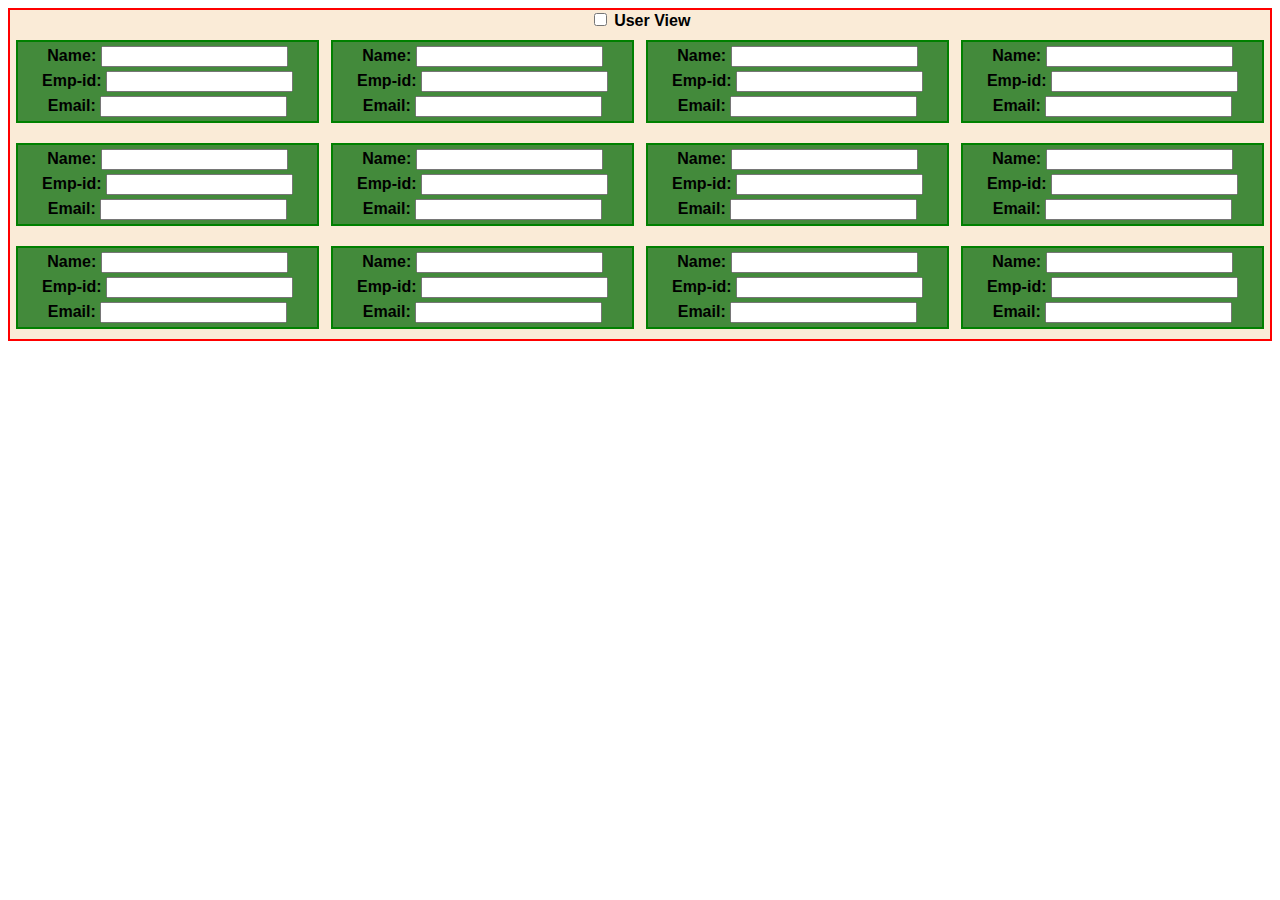
<file: index.html>
<!DOCTYPE html>
<html lang="en">
  <head>
    <meta charset="UTF-8" />
    <meta http-equiv="X-UA-Compatible" content="IE=edge" />
    <meta name="viewport" content="width=device-width, initial-scale=1.0" />
    <link rel="stylesheet" href="./second_css/newstyle.css" />
    <title>Document</title>
  </head>
  <body>
    <form action="" class="form">
      <input type="checkbox" class="checkbox" id="checkbox"/> 
      <label for="checkbox" class="table">User View</label>
      <div class="container">
        <div class="form-container">
          <div class=" form-element">
            <label><span class="labeling">Name:</span>
            <input type="text" name="name" id="name" />
            </label>
          </div>
          <div class=" form-element">
            <label><span class="labeling">Emp-id:</span>
            <input type="number" name="emp-id" id="empid" />
            </label>
          </div>
          <div class=" form-element">
            <label><span class="labeling">Email:</span>
            <input type="email" name="email" id="email" />
            </label>
          </div>
        </div>
        <div class="form-container">
          <div class=" form-element">
            <label><span class="labeling">Name:</span>
            <input type="text" name="name" id="name" />
            </label>
          </div>
          <div class=" form-element">
            <label><span class="labeling">Emp-id:</span>
            <input type="number" name="emp-id" id="empid" />
            </label>
          </div>
          <div class=" form-element">
            <label><span class="labeling">Email:</span>
            <input type="email" name="email" id="email" />
            </label>
          </div>
        </div>
        <div class="form-container">
          <div class=" form-element">
            <label><span class="labeling">Name:</span>
            <input type="text" name="name" id="name" />
            </label>
          </div>
          <div class=" form-element">
            <label><span class="labeling">Emp-id:</span>
            <input type="number" name="emp-id" id="empid" />
            </label>
          </div>
          <div class=" form-element">
            <label><span class="labeling">Email:</span>
            <input type="email" name="email" id="email" />
            </label>
          </div>
        </div>
        <div class="form-container">
          <div class=" form-element">
            <label><span class="labeling">Name:</span>
            <input type="text" name="name" id="name" />
            </label>
          </div>
          <div class=" form-element">
            <label><span class="labeling">Emp-id:</span>
            <input type="number" name="emp-id" id="empid" />
            </label>
          </div>
          <div class=" form-element">
            <label><span class="labeling">Email:</span>
            <input type="email" name="email" id="email" />
            </label>
          </div>
        </div>
        <div class="form-container">
          <div class=" form-element">
            <label><span class="labeling">Name:</span>
            <input type="text" name="name" id="name" />
            </label>
          </div>
          <div class=" form-element">
            <label><span class="labeling">Emp-id:</span>
            <input type="number" name="emp-id" id="empid" />
            </label>
          </div>
          <div class=" form-element">
            <label><span class="labeling">Email:</span>
            <input type="email" name="email" id="email" />
            </label>
          </div>
        </div>
        <div class="form-container">
          <div class=" form-element">
            <label><span class="labeling">Name:</span>
            <input type="text" name="name" id="name" />
            </label>
          </div>
          <div class=" form-element">
            <label><span class="labeling">Emp-id:</span>
            <input type="number" name="emp-id" id="empid" />
            </label>
          </div>
          <div class=" form-element">
            <label><span class="labeling">Email:</span>
            <input type="email" name="email" id="email" />
            </label>
          </div>
        </div>
        <div class="form-container">
          <div class=" form-element">
            <label><span class="labeling">Name:</span>
            <input type="text" name="name" id="name" />
            </label>
          </div>
          <div class=" form-element">
            <label><span class="labeling">Emp-id:</span>
            <input type="number" name="emp-id" id="empid" />
            </label>
          </div>
          <div class=" form-element">
            <label><span class="labeling">Email:</span>
            <input type="email" name="email" id="email" />
            </label>
          </div>
        </div>
        <div class="form-container">
          <div class=" form-element">
            <label><span class="labeling">Name:</span>
            <input type="text" name="name" id="name" />
            </label>
          </div>
          <div class=" form-element">
            <label><span class="labeling">Emp-id:</span>
            <input type="number" name="emp-id" id="empid" />
            </label>
          </div>
          <div class=" form-element">
            <label><span class="labeling">Email:</span>
            <input type="email" name="email" id="email" />
            </label>
          </div>
        </div>
        <div class="form-container">
          <div class=" form-element">
            <label><span class="labeling">Name:</span>
            <input type="text" name="name" id="name" />
            </label>
          </div>
          <div class=" form-element">
            <label><span class="labeling">Emp-id:</span>
            <input type="number" name="emp-id" id="empid" />
            </label>
          </div>
          <div class=" form-element">
            <label><span class="labeling">Email:</span>
            <input type="email" name="email" id="email" />
            </label>
          </div>
        </div>
        <div class="form-container">
          <div class=" form-element">
            <label><span class="labeling">Name:</span>
            <input type="text" name="name" id="name" />
            </label>
          </div>
          <div class=" form-element">
            <label><span class="labeling">Emp-id:</span>
            <input type="number" name="emp-id" id="empid" />
            </label>
          </div>
          <div class=" form-element">
            <label><span class="labeling">Email:</span>
            <input type="email" name="email" id="email" />
            </label>
          </div>
        </div>
        <div class="form-container">
          <div class=" form-element">
            <label><span class="labeling">Name:</span>
            <input type="text" name="name" id="name" />
            </label>
          </div>
          <div class=" form-element">
            <label><span class="labeling">Emp-id:</span>
            <input type="number" name="emp-id" id="empid" />
            </label>
          </div>
          <div class=" form-element">
            <label><span class="labeling">Email:</span>
            <input type="email" name="email" id="email" />
            </label>
          </div>
        </div>
        <div class="form-container">
          <div class=" form-element">
            <label><span class="labeling">Name:</span>
            <input type="text" name="name" id="name" />
            </label>
          </div>
          <div class=" form-element">
            <label><span class="labeling">Emp-id:</span>
            <input type="number" name="emp-id" id="empid" />
            </label>
          </div>
          <div class=" form-element">
            <label><span class="labeling">Email:</span>
            <input type="email" name="email" id="email" />
            </label>
          </div>
        </div>
      </div>
    </form>
  </body>
</html>
</file>
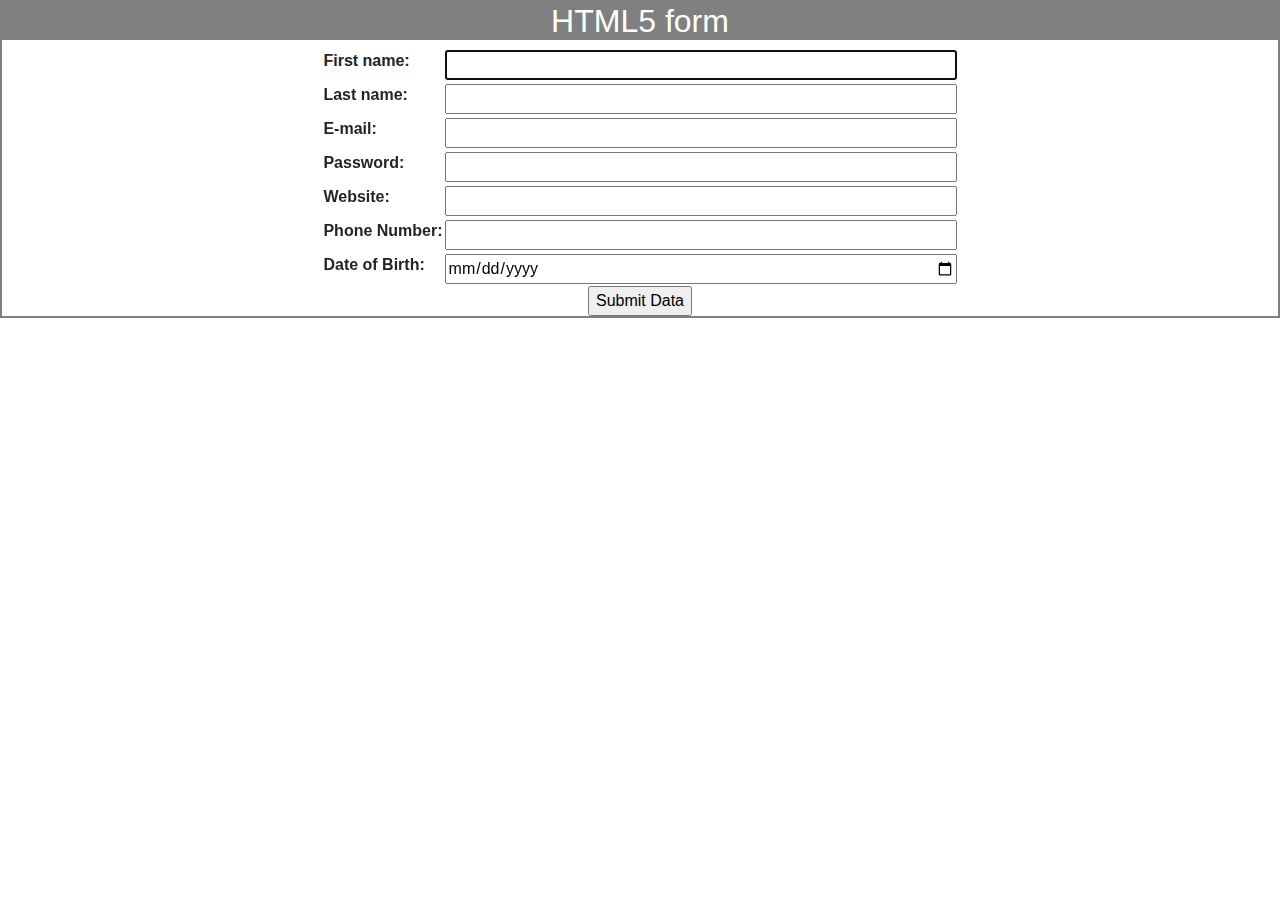
<file: css/exercise1/new.html>
<!doctype html>
<html lang="en">
  <head>
    <!-- Required meta tags -->
    <meta charset="utf-8">
    <meta name="viewport" content="width=device-width, initial-scale=1, shrink-to-fit=no">

    <!-- Bootstrap CSS -->
    <link rel="stylesheet" href="https://stackpath.bootstrapcdn.com/bootstrap/4.3.1/css/bootstrap.min.css" integrity="sha384-ggOyR0iXCbMQv3Xipma34MD+dH/1fQ784/j6cY/iJTQUOhcWr7x9JvoRxT2MZw1T" crossorigin="anonymous">

    <!-- Optional JavaScript -->
    <!-- jQuery first, then Popper.js, then Bootstrap JS -->
    <script src="https://ajax.googleapis.com/ajax/libs/jquery/3.5.1/jquery.min.js"  crossorigin="anonymous"></script>
    <script src="https://cdnjs.cloudflare.com/ajax/libs/popper.js/1.14.7/umd/popper.min.js" integrity="sha384-UO2eT0CpHqdSJQ6hJty5KVphtPhzWj9WO1clHTMGa3JDZwrnQq4sF86dIHNDz0W1" crossorigin="anonymous"></script>
    <script src="https://stackpath.bootstrapcdn.com/bootstrap/4.3.1/js/bootstrap.min.js" integrity="sha384-JjSmVgyd0p3pXB1rRibZUAYoIIy6OrQ6VrjIEaFf/nJGzIxFDsf4x0xIM+B07jRM" crossorigin="anonymous"></script>

    <title>Hello, world!</title>
    <style>
      td input{
        width:40vw;
      }
    </style>
  </head>
  <body>
  <section style="border:2px solid grey">
    <header style="background-color:grey">
      <h2 style="text-align:center; color:white">HTML5 form</h2>
    </header>
    <main>
      <form action="<?php echo htmlsecialchars($_SERVER['PHP_SELF']);?>" method="POST">
      	<table style="margin-left:auto; margin-right:auto">
        	<tr>
          	<th> <label for="n1">First name:</label></th>
        		<td><input type="text" name="n1" id="n1" autofocus="autofocus" required ></td>
        	</tr>
        	<tr>
          	<th> <label for="l1">Last name:</label></th>
        		<td><input type="text" name="l1" id="l1" required></td>
        	</tr>
        	<tr>
          	<th> <label for="email">E-mail:</label></th>
        		<td><input type="email" name="n1" id="n1" required></td>
        	</tr>
        	<tr>
          	<th> <label for="p1">Password:</label></th>
        		<td><input type="password" name="p1" id="p1" required></td>
        	</tr>
        	<tr>
          	<th> <label for="w1">Website:</label></th>
        		<td><input type="url" name="w1" id="w1" required></td>
        	</tr>
        	<tr>
          	<th> <label for="pn1">Phone Number:</label></th>
        		<td><input type="number" name="pn1" id="pn1" required></td>
        	</tr>
        	<tr>
          	<th> <label for="d1">Date of Birth:</label></th>
        		<td><input type="date" name="d1" id="d1" required></td>
        	</tr>
      	</table>
      	<div style="text-align:center"><input type="submit" value="Submit Data"> </div>
    	</form>
  	</main>
  </section>
  </body>
</html>
</file>
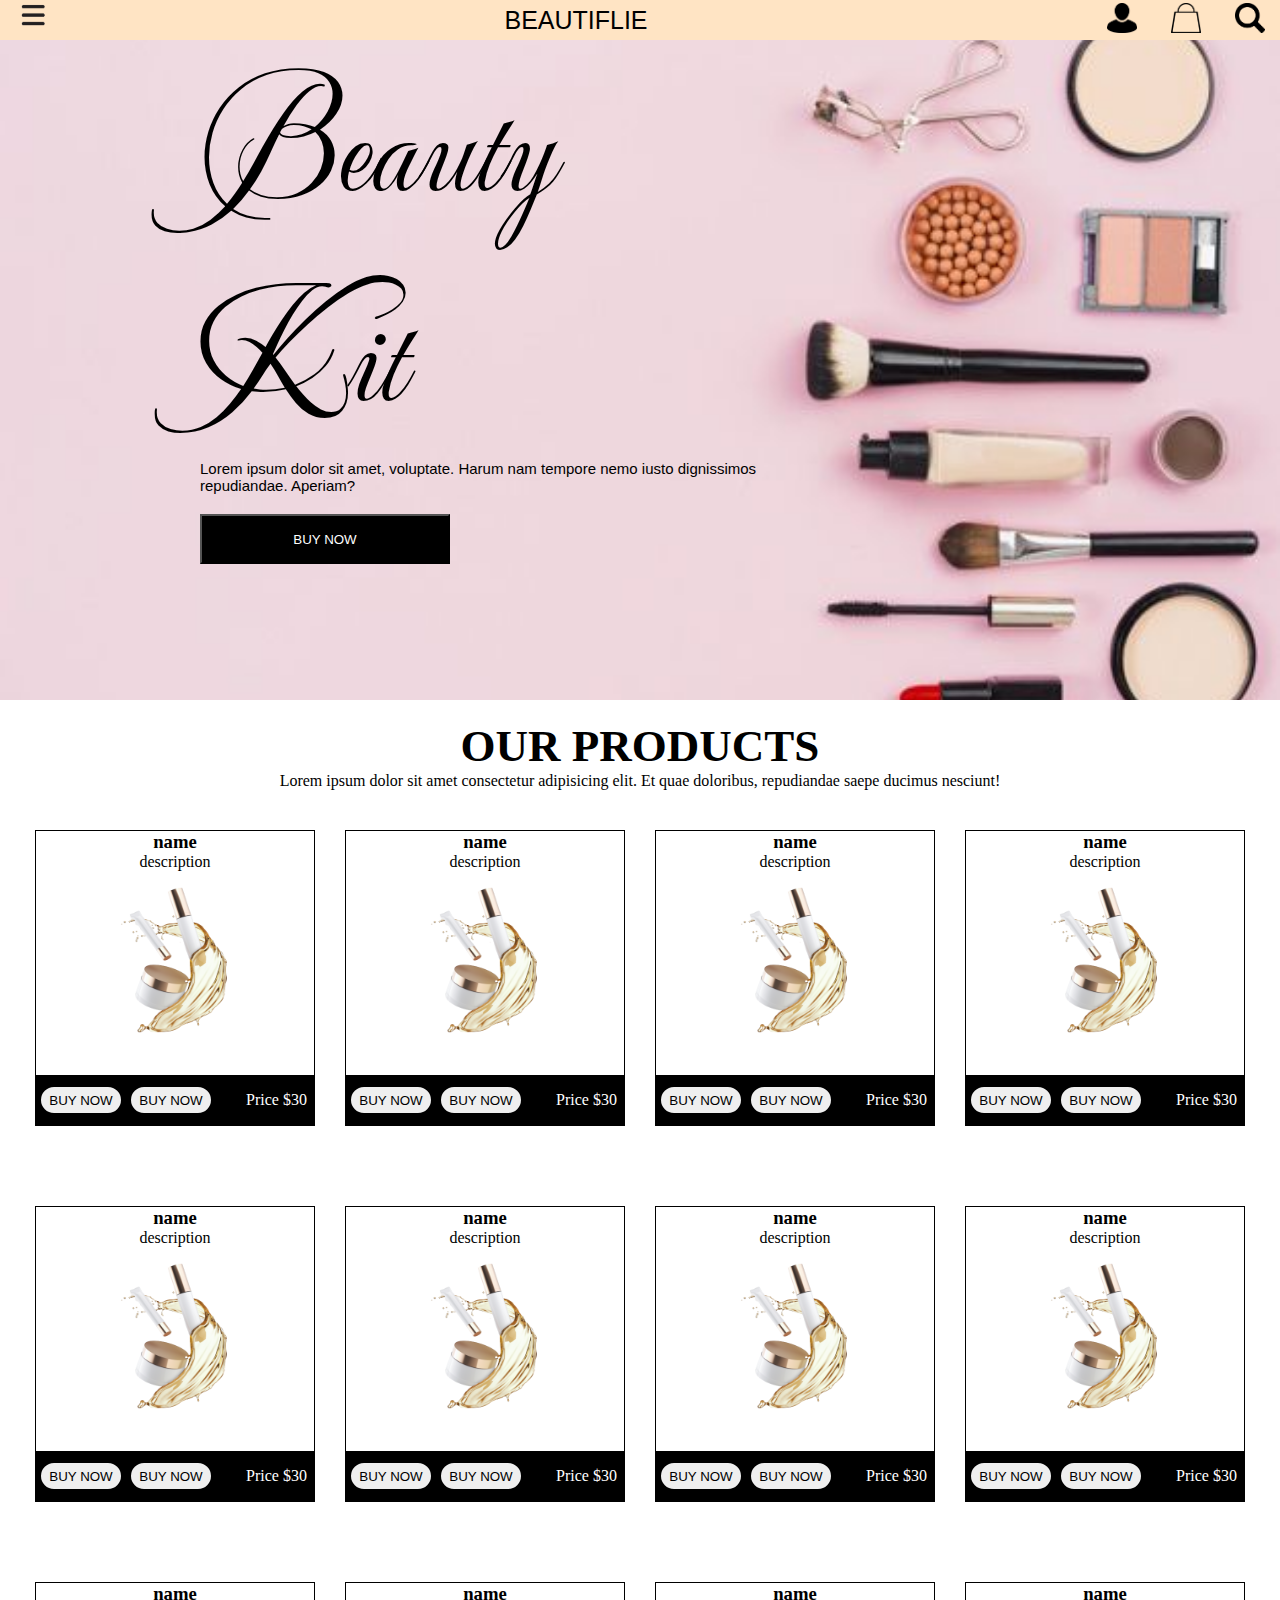
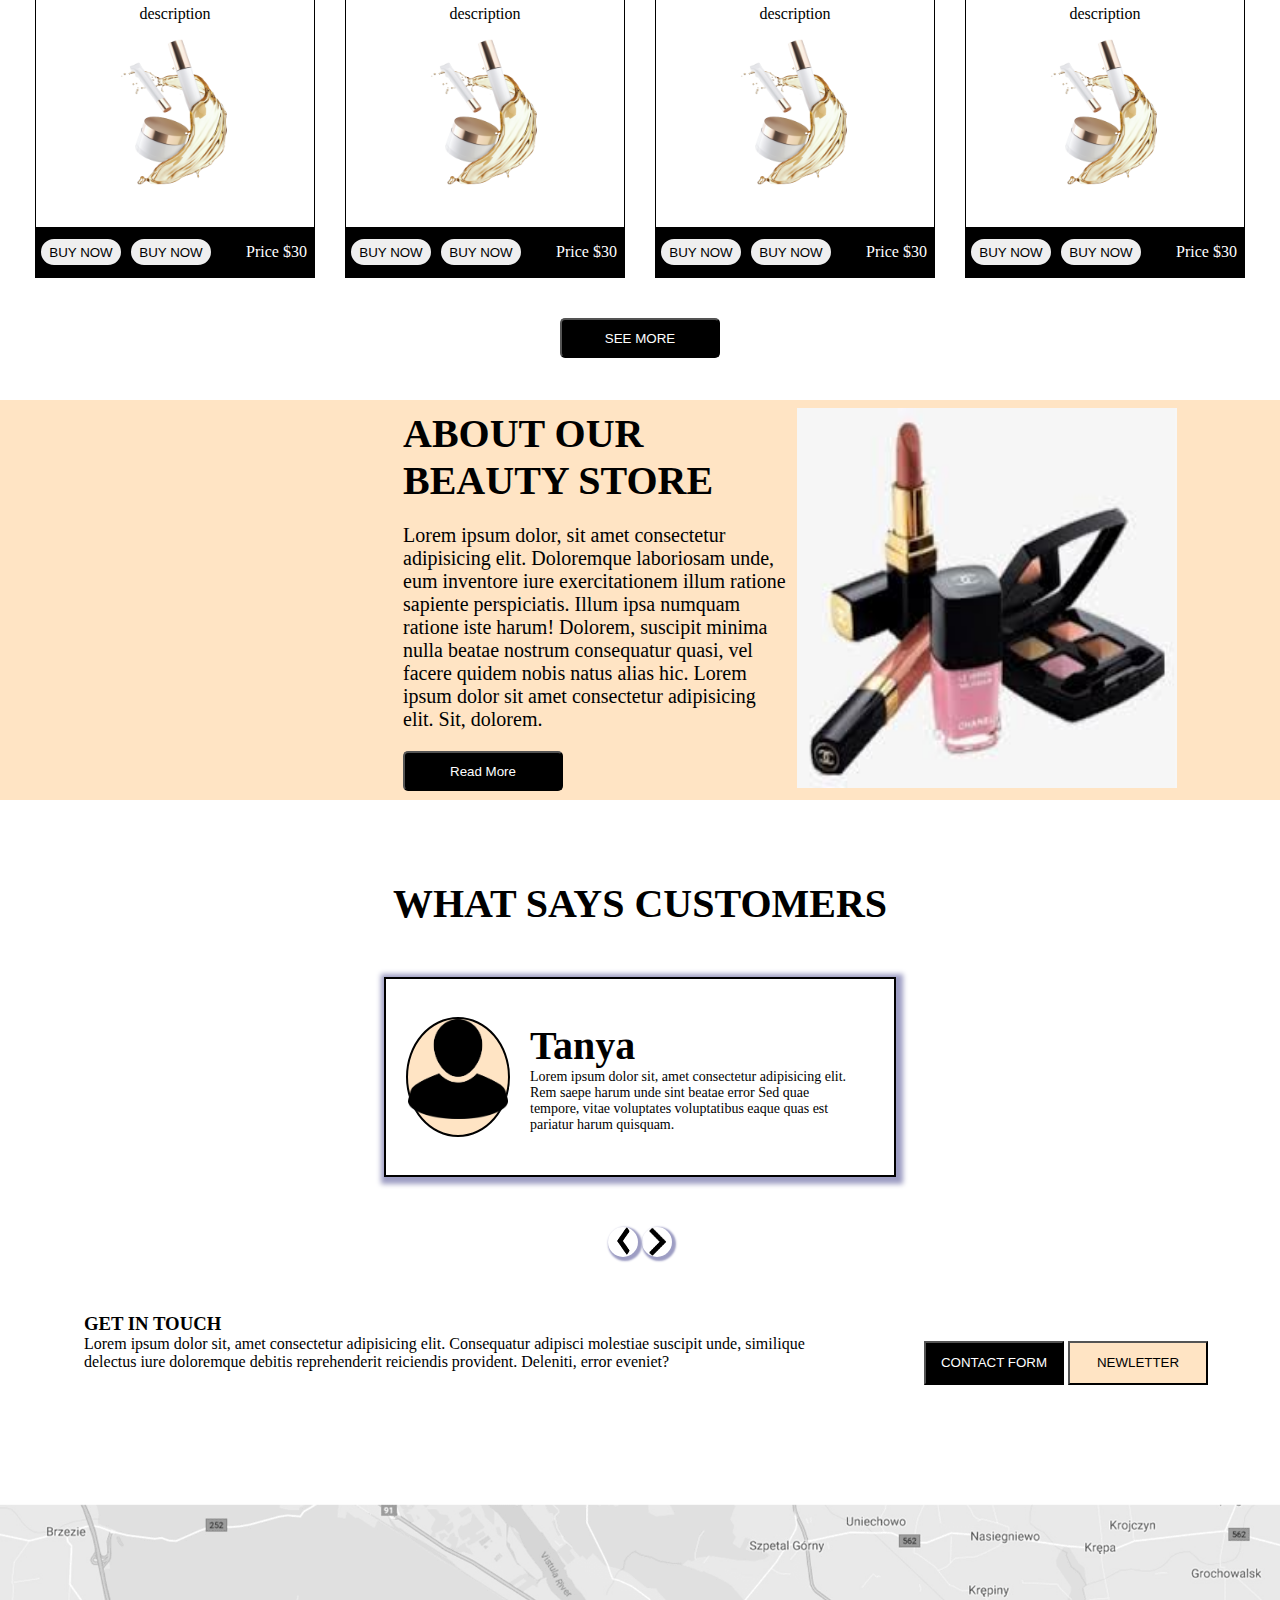
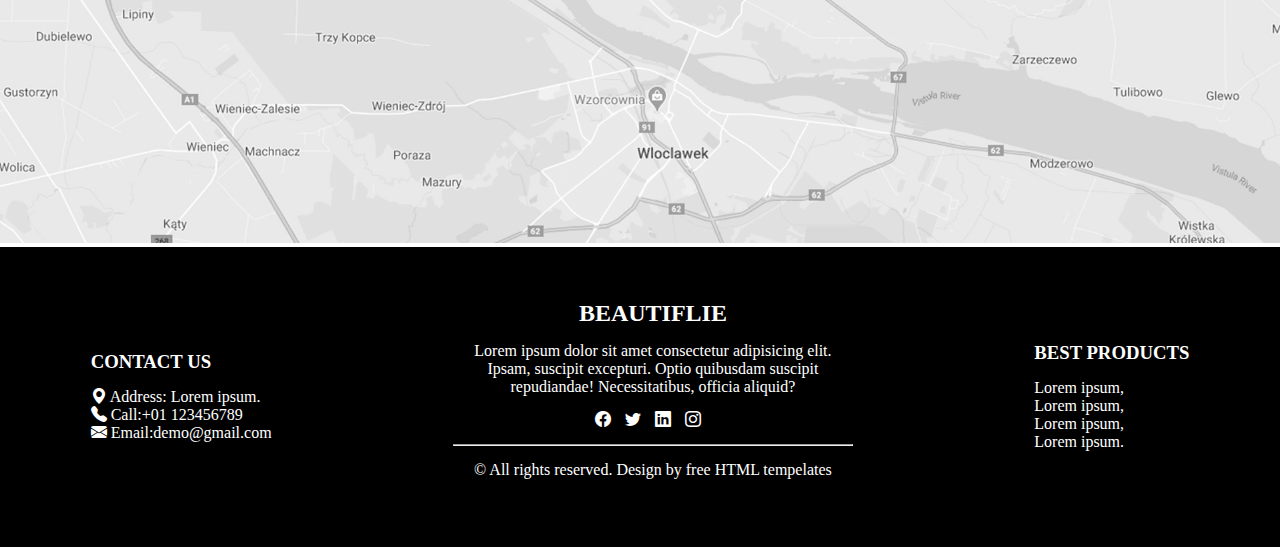
<file: css/mock/prac.html>
<!DOCTYPE html>
<html lang="en">
  <head>
    <meta charset="UTF-8" />
    <meta http-equiv="X-UA-Compatible" content="IE=edge" />
    <meta name="viewport" content="width=device-width, initial-scale=1.0" />
    <link
      href="https://fonts.googleapis.com/css2?family=Mea+Culpa&family=Pathway+Gothic+One&display=swap"
      rel="stylesheet"
    />
    <link rel="stylesheet" href="style.css" />
    <link
      rel="stylesheet"
      href="https://cdn.jsdelivr.net/npm/bootstrap-icons@1.9.1/font/bootstrap-icons.css"
    />
    <title>Document</title>
  </head>
  <body>
    <nav class="container">
      <main class="main">
        <div class="left">
          <img src="list.png" alt="list" />
        </div>
        <div class="middle">BEAUTIFLIE</div>
        <div class="right">
          <img src="login.png" alt="login" />
          <img src="shopping.png" alt="shopping" />
          <img src="search.png" alt="search" />
        </div>
      </main>
      <section class="section">
        <h2>Beauty</h2>
        <h2>Kit</h2>
        <p>
          Lorem ipsum dolor sit amet, voluptate. Harum nam tempore nemo iusto
          dignissimos repudiandae. Aperiam?
        </p>
        <button class="button">BUY NOW</button>
      </section>
    </nav>


    <header class="header">
      <h2>OUR PRODUCTS</h2>
      <p>
        Lorem ipsum dolor sit amet consectetur adipisicing elit. Et quae
        doloribus, repudiandae saepe ducimus nesciunt!
      </p>
      <div class="products">
        <div class="items">
          <h3>name</h3>
          <p>description</p>
          <img src="product3-r.png" />
          <div class="select">
            <button class="button">BUY NOW</button>
            <button class="button">BUY NOW</button>
            <p>Price $30</p>
          </div>
        </div>

        <div class="items">
          <h3>name</h3>
          <p>description</p>
          <img src="product3-r.png" />
          <div class="select">
            <button class="button">BUY NOW</button>
            <button class="button">BUY NOW</button>
            <p>Price $30</p>
          </div>
        </div>

        <div class="items">
          <h3>name</h3>
          <p>description</p>
          <img src="product3-r.png" />
          <div class="select">
            <button class="button">BUY NOW</button>
            <button class="button">BUY NOW</button>
            <p>Price $30</p>
          </div>
        </div>

        <div class="items">
          <h3>name</h3>
          <p>description</p>
          <img src="product3-r.png" />
          <div class="select">
            <button class="button">BUY NOW</button>
            <button class="button">BUY NOW</button>
            <p>Price $30</p>
          </div>
        </div>

        <div class="items">
          <h3>name</h3>
          <p>description</p>
          <img src="product3-r.png" />
          <div class="select">
            <button class="button">BUY NOW</button>
            <button class="button">BUY NOW</button>
            <p>Price $30</p>
          </div>
        </div>

        <div class="items">
          <h3>name</h3>
          <p>description</p>
          <img src="product3-r.png" />
          <div class="select">
            <button class="button">BUY NOW</button>
            <button class="button">BUY NOW</button>
            <p>Price $30</p>
          </div>
        </div>

        <div class="items">
          <h3>name</h3>
          <p>description</p>
          <img src="product3-r.png" />
          <div class="select">
            <button class="button">BUY NOW</button>
            <button class="button">BUY NOW</button>
            <p>Price $30</p>
          </div>
        </div>

        <div class="items">
          <h3>name</h3>
          <p>description</p>
          <img src="product3-r.png" />
          <div class="select">
            <button class="button">BUY NOW</button>
            <button class="button">BUY NOW</button>
            <p>Price $30</p>
          </div>
        </div>

        <div class="items">
          <h3>name</h3>
          <p>description</p>
          <img src="product3-r.png" />
          <div class="select">
            <button class="button">BUY NOW</button>
            <button class="button">BUY NOW</button>
            <p>Price $30</p>
          </div>
        </div>

        <div class="items">
          <h3>name</h3>
          <p>description</p>
          <img src="product3-r.png" />
          <div class="select">
            <button class="button">BUY NOW</button>
            <button class="button">BUY NOW</button>
            <p>Price $30</p>
          </div>
        </div>

        <div class="items">
          <h3>name</h3>
          <p>description</p>
          <img src="product3-r.png" />
          <div class="select">
            <button class="button">BUY NOW</button>
            <button class="button">BUY NOW</button>
            <p>Price $30</p>
          </div>
        </div>

        <div class="items">
          <h3>name</h3>
          <p>description</p>
          <img src="product3-r.png" />
          <div class="select">
            <button class="button">BUY NOW</button>
            <button class="button">BUY NOW</button>
            <p>Price $30</p>
          </div>
        </div>
      </div>
      <button class="more">SEE MORE</button>
    </header>

    <section class="about">
      <div class="content">
        <h2>ABOUT OUR</h2>
        <h2>BEAUTY STORE</h2>
        <p>
          Lorem ipsum dolor, sit amet consectetur adipisicing elit. Doloremque
          laboriosam unde, eum inventore iure exercitationem illum ratione
          sapiente perspiciatis. Illum ipsa numquam ratione iste harum! Dolorem,
          suscipit minima nulla beatae nostrum consequatur quasi, vel facere
          quidem nobis natus alias hic. Lorem ipsum dolor sit amet consectetur
          adipisicing elit. Sit, dolorem.
        </p>
        <button>Read More</button>
      </div>
      <div>
        <img src="images.jpg" class="image"/>
      </div>
    </section>

    <section class="customer">
      <h2>WHAT SAYS CUSTOMERS</h2>

      <div class="card">
        <div class="pic">
          <img src="login.png" />
        </div>
        <div class="detail">
          <h2>Tanya</h2>
          <p>
            Lorem ipsum dolor sit, amet consectetur adipisicing elit. Rem saepe
            harum unde sint beatae error Sed quae tempore, vitae voluptates
            voluptatibus eaque quas est pariatur harum quisquam.
          </p>
        </div>
      </div>

      <div class="arrow">
        <img src="leftArrow.png" alt="left" class="leftArrow" />
        <img src="rightArrow.png" alt="right" class="rightArrow" />
      </div>

      <div class="touch">
        <div class="con">
          <h3>GET IN TOUCH</h3>
          <p>
            Lorem ipsum dolor sit, amet consectetur adipisicing elit.
            Consequatur adipisci molestiae suscipit unde, similique delectus
            iure doloremque debitis reprehenderit reiciendis provident.
            Deleniti, error eveniet?
          </p>
        </div>
        <button class="contactform">CONTACT FORM</button>
        <button class="newletter">NEWLETTER</button>
      </div>
    </section>

    <footer>
      <img src="Beautystore.png" alt="map" />

      <div class="footer">
        <div class="leftfooter">
          <h3>CONTACT US</h3>
          <div>
            <i class="bi bi-geo-alt-fill"></i>
            <spam>Address: Lorem ipsum.</spam>
          </div>
          <div>
            <i class="bi bi-telephone-fill"></i>
            <spam>Call:+01 123456789</spam>
          </div>
          <div>
            <i class="bi bi-envelope-fill"></i>
            <spam>Email:demo@gmail.com</spam>
          </div>
        </div>
        <div class="midfooter">
          <h2>BEAUTIFLIE</h2>
          <p>
            Lorem ipsum dolor sit amet consectetur adipisicing elit. Ipsam,
            suscipit excepturi. Optio quibusdam suscipit repudiandae!
            Necessitatibus, officia aliquid?
          </p>
          <div>
            <p><i class="bi bi-facebook"></i></p>
            <p><i class="bi bi-twitter"></i></p>
            <p><i class="bi bi-linkedin"></i></p>
            <p><i class="bi bi-instagram"></i></p>
          </div>
          <hr />
          <p>&#169; All rights reserved. Design by free HTML tempelates</p>
        </div>

        <div class="rightfooter">
          <h3>BEST PRODUCTS</h3>
          <div>
            <p>Lorem ipsum,</p>
            <p>Lorem ipsum,</p>
            <p>Lorem ipsum,</p>
            <p>Lorem ipsum.</p>
          </div>
        </div>
      </div>
    </footer>
  </body>
</html>
</file>
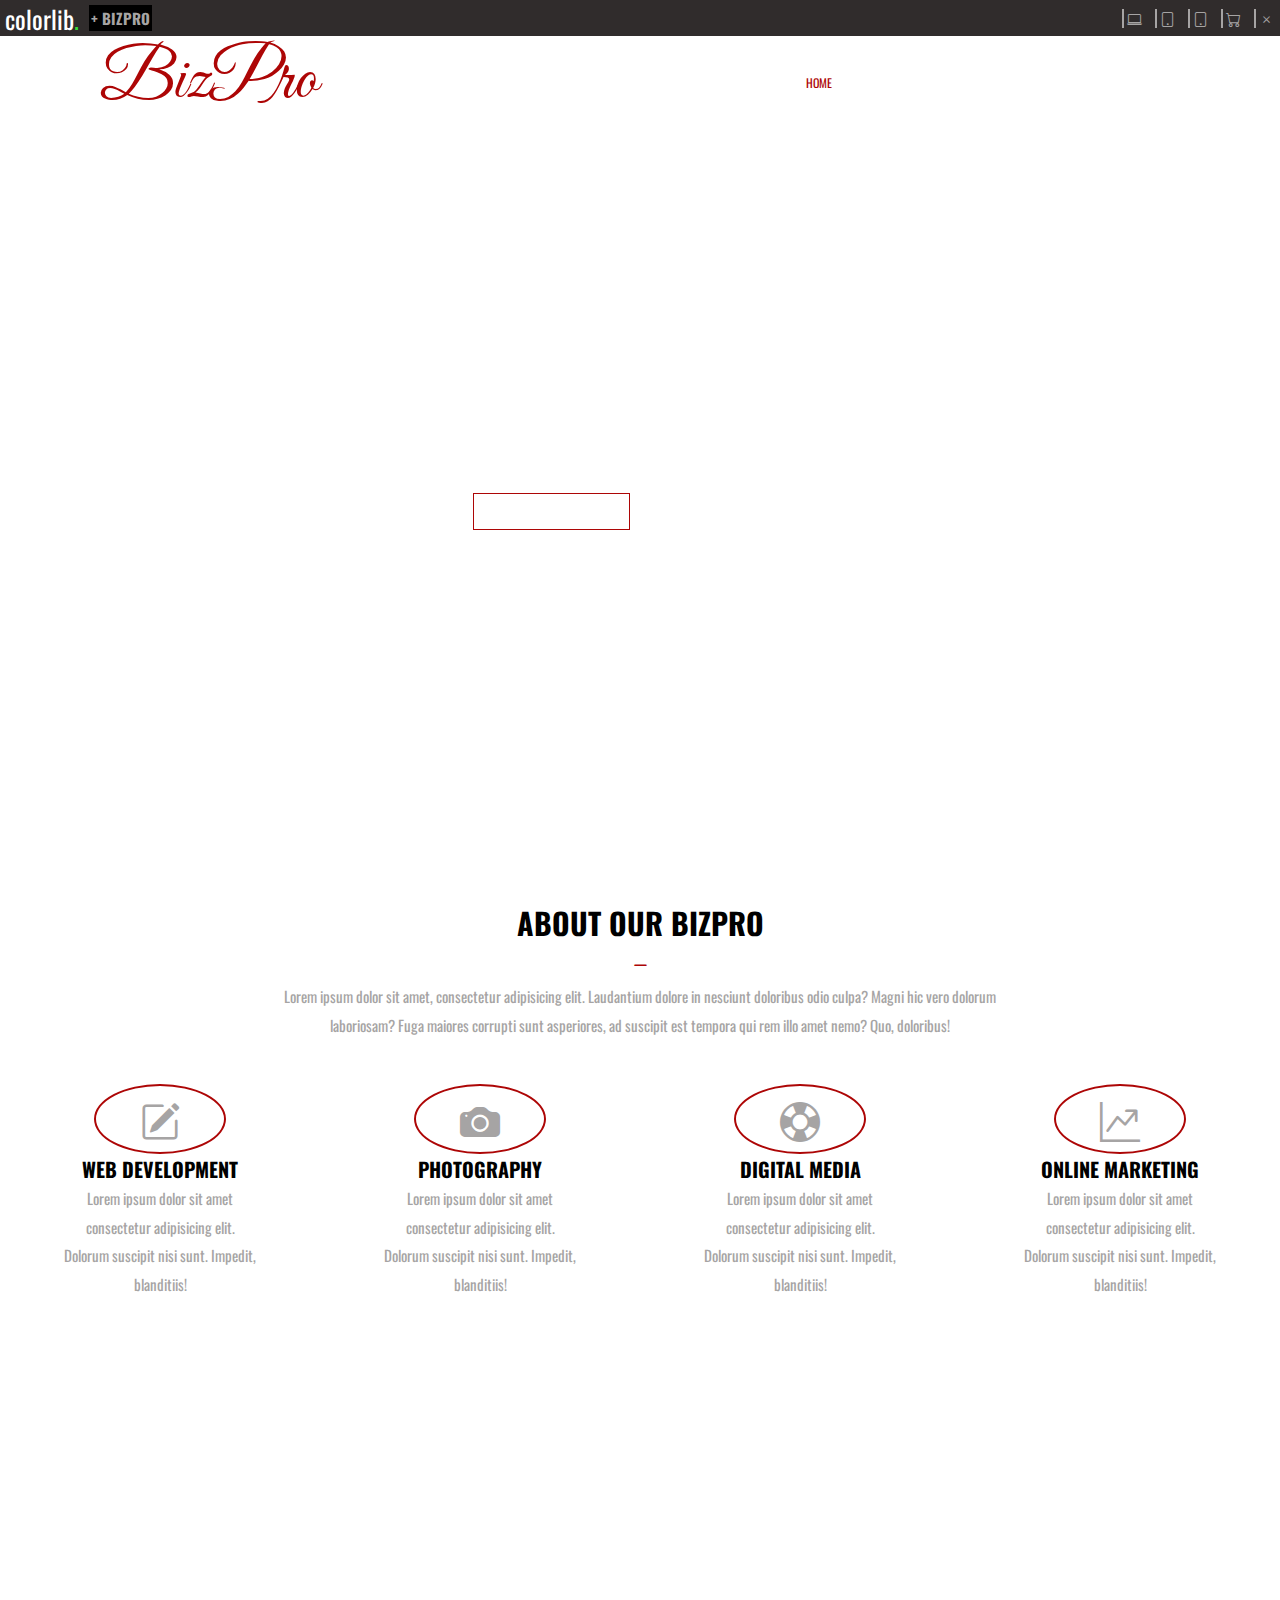
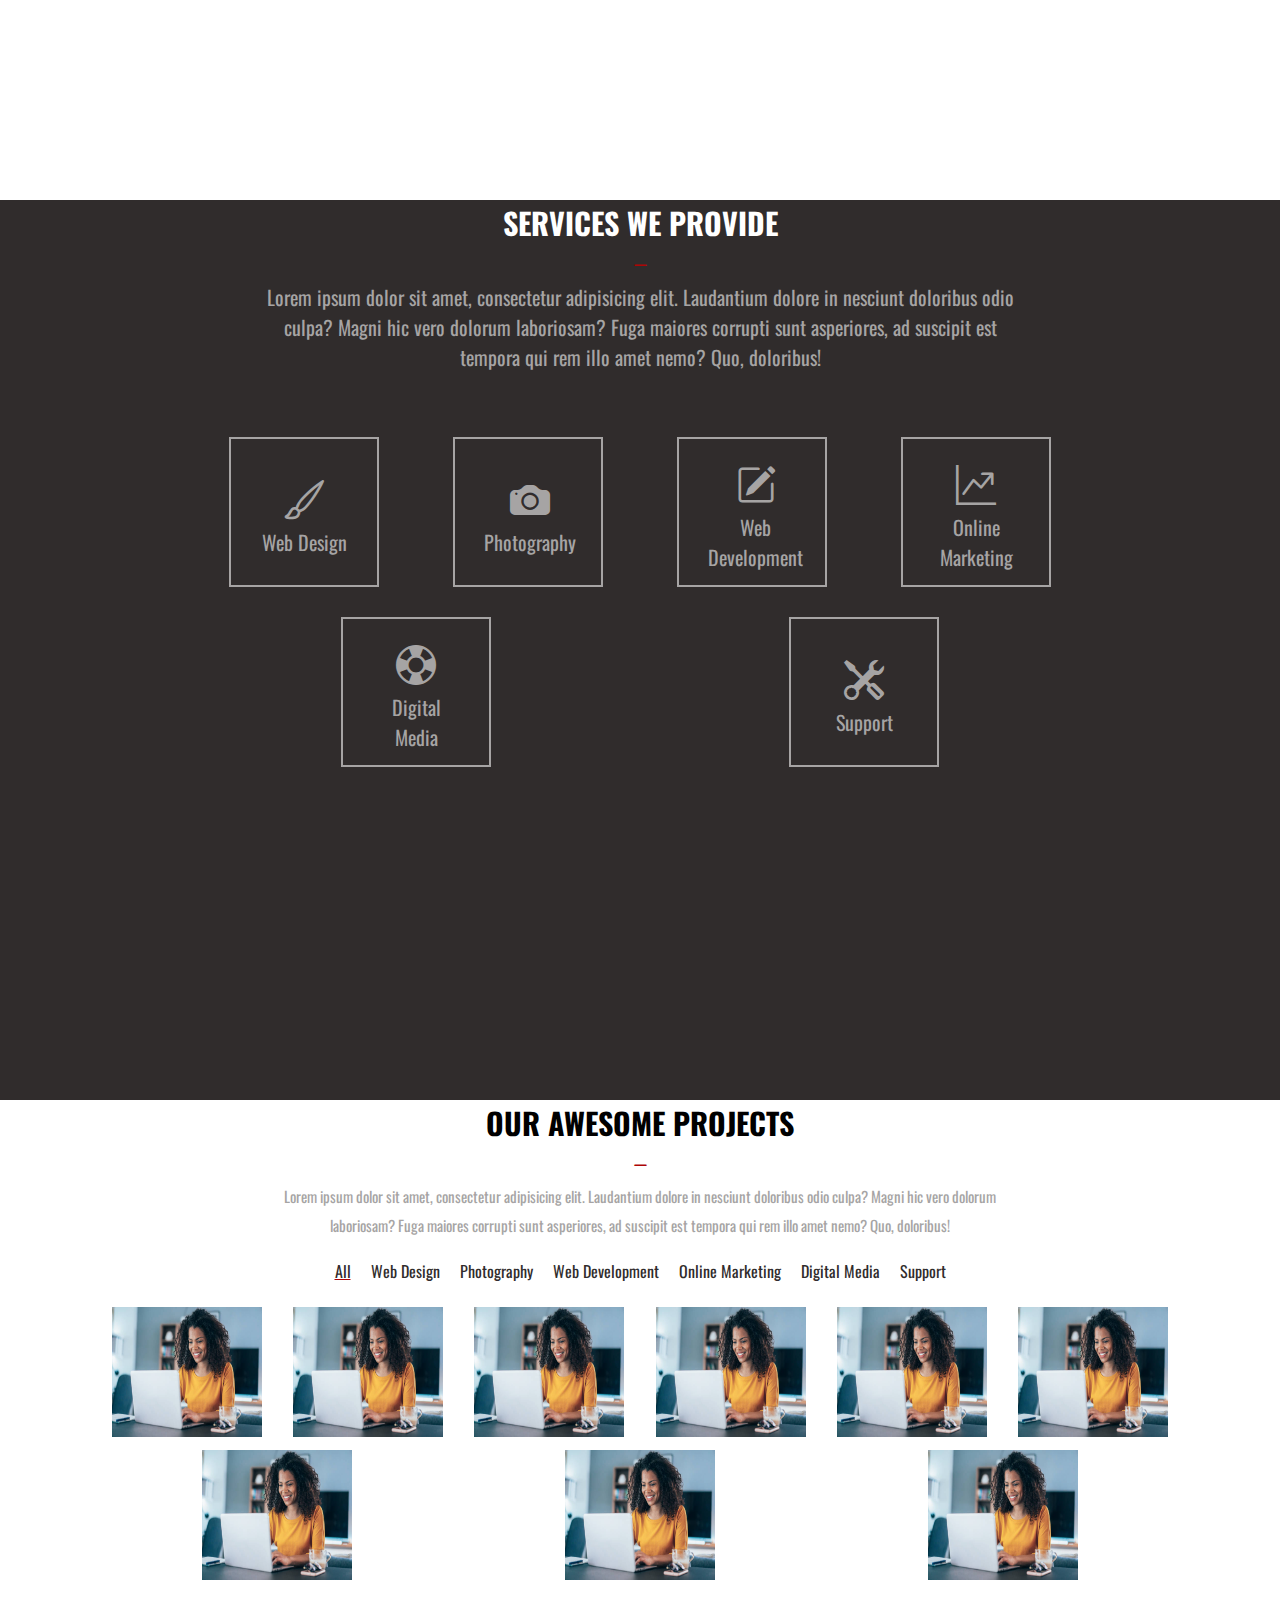
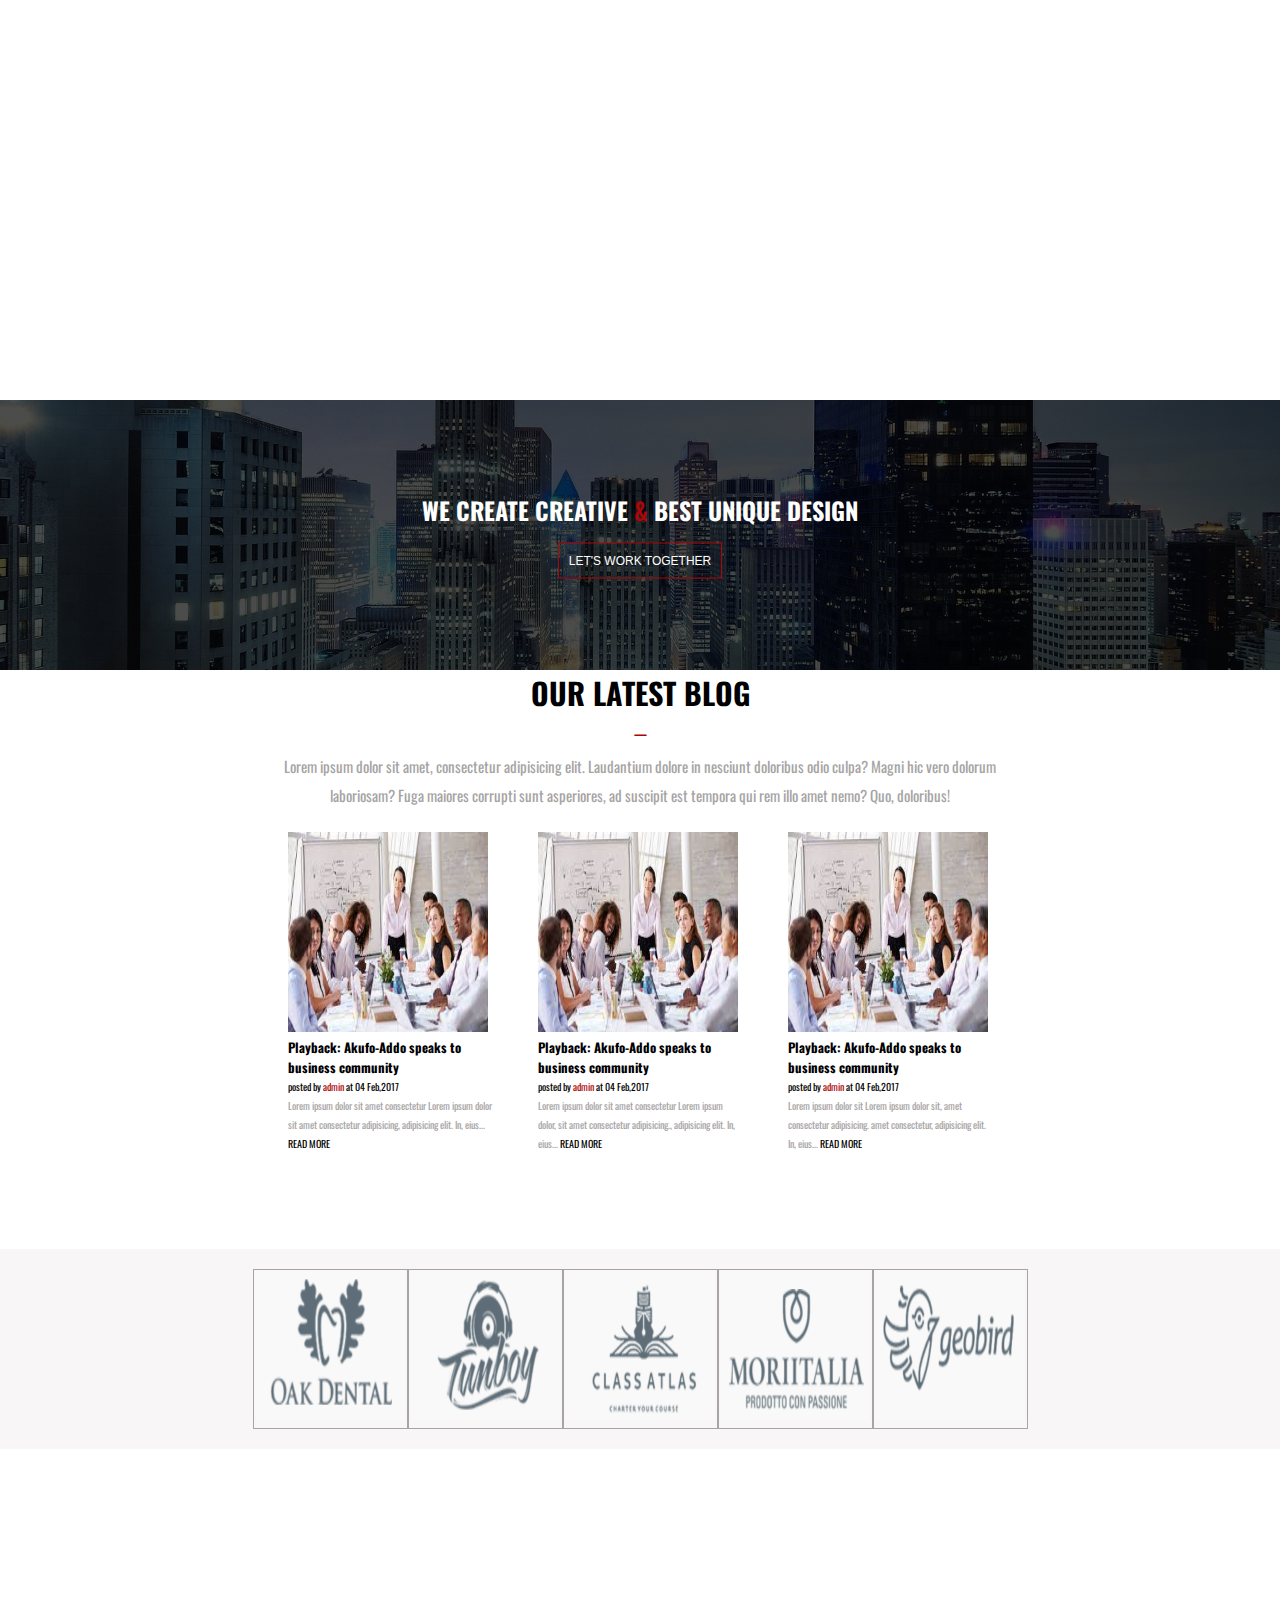
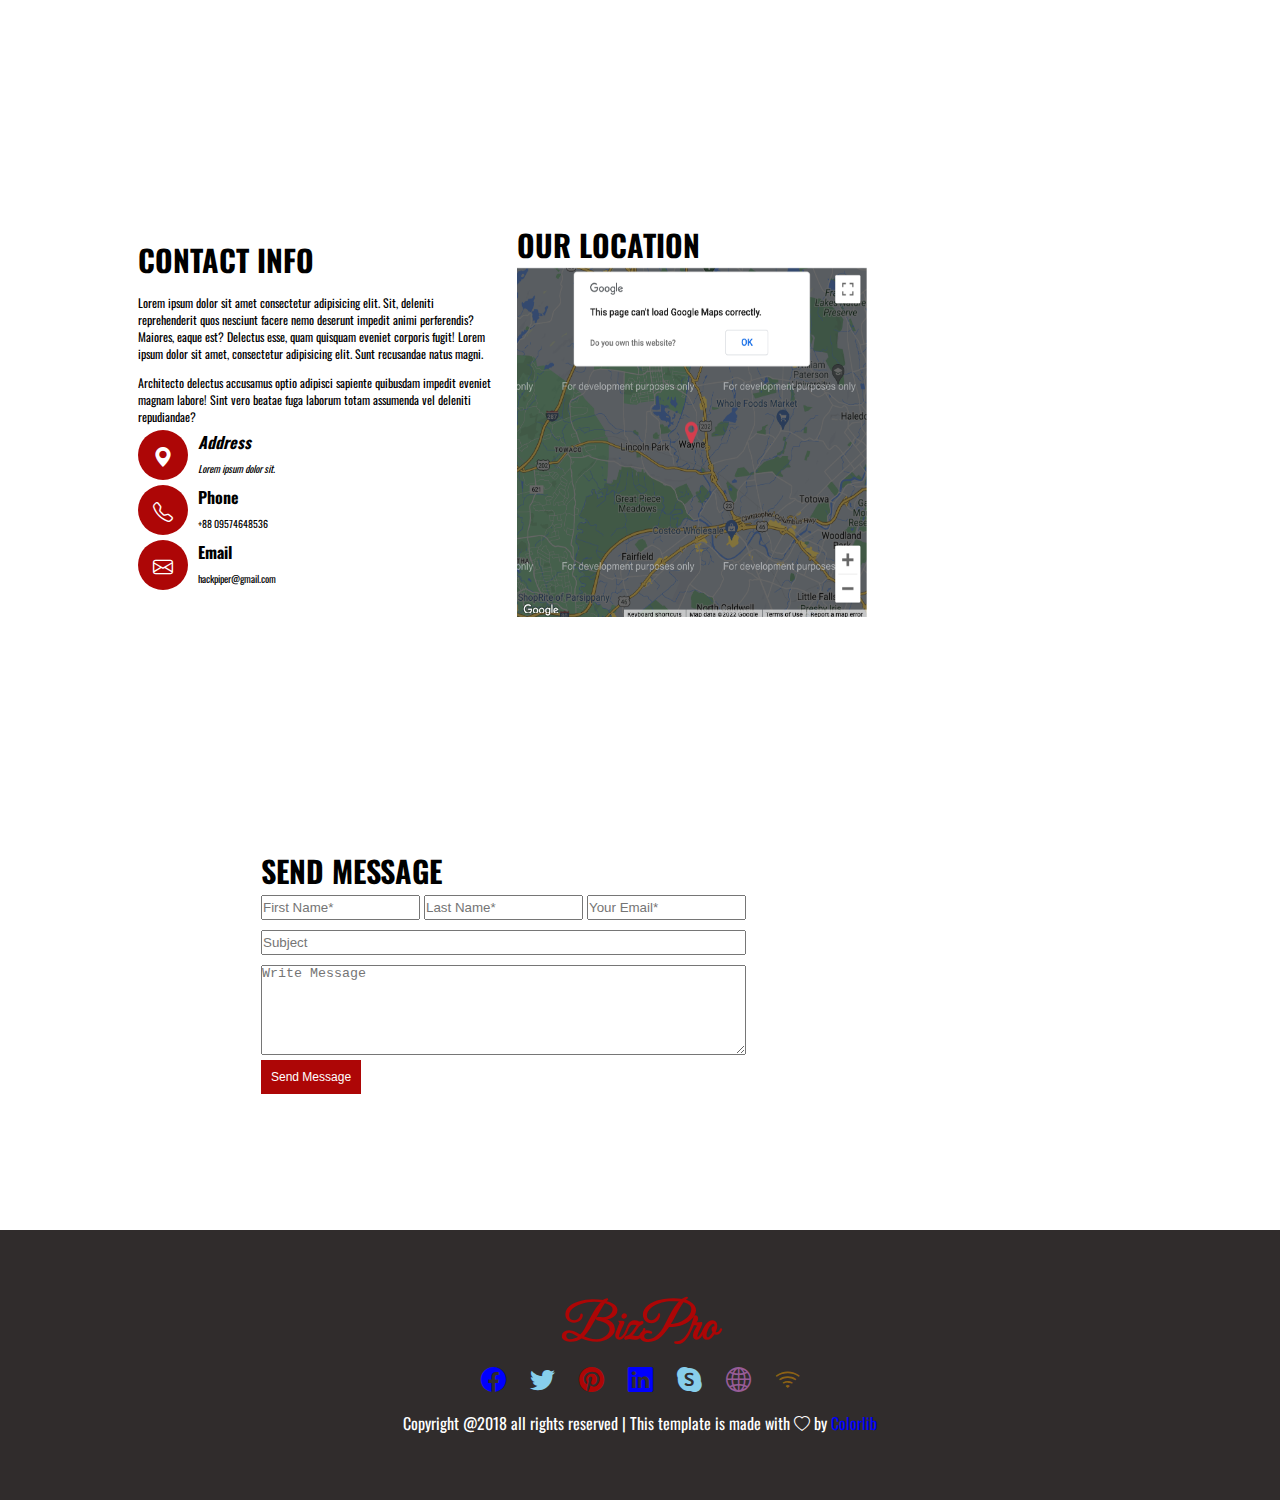
<file: css/mock2/main.html>
<!DOCTYPE html>
<html lang="en">
  <head>
    <meta charset="UTF-8" />
    <meta http-equiv="X-UA-Compatible" content="IE=edge" />
    <link rel="stylesheet" href="style.css" />
    <meta name="viewport" content="width=device-width, initial-scale=1.0" />
    <link
      href="https://fonts.googleapis.com/css2?family=Great+Vibes&family=Oswald:wght@300&display=swap"
      rel="stylesheet"
    />

    <link
      rel="stylesheet"
      href="https://cdn.jsdelivr.net/npm/bootstrap-icons@1.9.1/font/bootstrap-icons.css"
    />
    <title>Document</title>
  </head>

  <body>
    <div class="container">
      <div class="top">
        <div class="left">
          <p>colorlib<spam>.</spam></p>
          <h2>+ BIZPRO</h2>
        </div>
        <div class="right">
          <button><i class="bi bi-laptop screen"></i></button>
          <button><i class="bi bi-tablet screen"></i></button>
          <button><i class="bi bi-tablet screen"></i></button>
          <button><i class="bi bi-cart screen"></i></button>
          <button><i class="bi bi-x screen"></i></button>
        </div>
      </div>

      <nav class="navbar">
        <div class="head">
          <p class="topic">BizPro</p>
          <ul class="nav">
            <li class="list"><a href="" class="active">HOME</a></li>
            <li class="list"><a href="">ABOUT</a></li>
            <li class="list"><a href="">SERVICES</a></li>
            <li class="list"><a href="">PORTFOLIO</a></li>
            <li class="list"><a href="">TEAM</a></li>
            <li class="list"><a href="">SKILL</a></li>
            <li class="list"><a href="">CLIENTS</a></li>
            <li class="list"><a href="">PRICING</a></li>
            <li class="list"><a href="">BLOG</a></li>
            <li class="list"><a href="">CONTACT</a></li>
          </ul>
        </div>
        <div class="content">
          <h1>HELLO WE'RE BIZPRO</h1>
          <p>Lorem ipsum dolor sit amet consectetur</p>
          <button>SEE OUR PROJECTS</button>
        </div>
      </nav>

      <header class="about">
        <h2>ABOUT OUR BIZPRO</h2>
        <i class="bi bi-dash icon2"></i>
        <p>
          Lorem ipsum dolor sit amet, consectetur adipisicing elit. Laudantium
          dolore in nesciunt doloribus odio culpa? Magni hic vero dolorum
          laboriosam? Fuga maiores corrupti sunt asperiores, ad suscipit est
          tempora qui rem illo amet nemo? Quo, doloribus!
        </p>
        <div class="work">
          <div class="item">
            <p class="image">
              <i class="bi bi-pencil-square icon"></i>
            </p>
            <h2>WEB DEVELOPMENT</h2>
            <p>
              Lorem ipsum dolor sit amet consectetur adipisicing elit. Dolorum
              suscipit nisi sunt. Impedit, blanditiis!
            </p>
          </div>
          <div class="item">
            <p class="image">
              <i class="bi bi-camera-fill icon"></i>
            </p>
            <h2>PHOTOGRAPHY</h2>
            <p>
              Lorem ipsum dolor sit amet consectetur adipisicing elit. Dolorum
              suscipit nisi sunt. Impedit, blanditiis!
            </p>
          </div>
          <div class="item">
            <p class="image">
              <i class="bi bi-life-preserver icon"></i>
            </p>
            <h2>DIGITAL MEDIA</h2>
            <p>
              Lorem ipsum dolor sit amet consectetur adipisicing elit. Dolorum
              suscipit nisi sunt. Impedit, blanditiis!
            </p>
          </div>
          <div class="item">
            <p class="image">
              <i class="bi bi-graph-up-arrow icon"></i>
            </p>
            <h2>ONLINE MARKETING</h2>
            <p>
              Lorem ipsum dolor sit amet consectetur adipisicing elit. Dolorum
              suscipit nisi sunt. Impedit, blanditiis!
            </p>
          </div>
        </div>
      </header>

      <section class="services">
        <h2>SERVICES WE PROVIDE</h2>
        <i class="bi bi-dash icon2"></i>
        <p>
          Lorem ipsum dolor sit amet, consectetur adipisicing elit. Laudantium
          dolore in nesciunt doloribus odio culpa? Magni hic vero dolorum
          laboriosam? Fuga maiores corrupti sunt asperiores, ad suscipit est
          tempora qui rem illo amet nemo? Quo, doloribus!
        </p>
        <div class="services-provided">
          <div class="data">
            <i class="bi bi-brush tool"></i>
            <p>Web Design</p>
          </div>
          <div class="data">
            <i class="bi bi-camera-fill tool"></i>
            <p>Photography</p>
          </div>
          <div class="data">
            <i class="bi bi-pencil-square tool"></i>
            <p>Web Development</p>
          </div>
          <div class="data">
            <i class="bi bi-graph-up-arrow tool"></i>
            <p>Online Marketing</p>
          </div>
          <div class="data">
            <i class="bi bi-life-preserver tool"></i>
            <p>Digital Media</p>
          </div>
          <div class="data">
            <i class="bi bi-tools tool"></i>
            <p>Support</p>
          </div>
        </div>
      </section>

      <section class="projects">
        <h2>OUR AWESOME PROJECTS</h2>
        <i class="bi bi-dash icon2"></i>
        <p>
          Lorem ipsum dolor sit amet, consectetur adipisicing elit. Laudantium
          dolore in nesciunt doloribus odio culpa? Magni hic vero dolorum
          laboriosam? Fuga maiores corrupti sunt asperiores, ad suscipit est
          tempora qui rem illo amet nemo? Quo, doloribus!
        </p>
        <nav class="project-nav">
          <ul class="project-ul">
            <li class="project-items"><a href="" class="new">All</a></li>
            <li class="project-items"><a href="">Web Design</a></li>
            <li class="project-items"><a href="">Photography</a></li>
            <li class="project-items"><a href="">Web Development</a></li>
            <li class="project-items"><a href="">Online Marketing</a></li>
            <li class="project-items"><a href="">Digital Media</a></li>
            <li class="project-items"><a href="">Support</a></li>
          </ul>
        </nav>
        <div class="design">
          <div><img src="new.jpg" class="new-design" /></div>
          <div><img src="new.jpg" class="new-design" /></div>
          <div><img src="new.jpg" class="new-design" /></div>
          <div><img src="new.jpg" class="new-design" /></div>
          <div><img src="new.jpg" class="new-design" /></div>
          <div><img src="new.jpg" class="new-design" /></div>
          <div><img src="new.jpg" class="new-design" /></div>
          <div><img src="new.jpg" class="new-design" /></div>
          <div><img src="new.jpg" class="new-design" /></div>
        </div>
      </section>

      <section class="team">
        <div class="div-team">
          <h2>WE CREATE CREATIVE <span>&</span> BEST UNIQUE DESIGN</h2>
          <button>LET'S WORK TOGETHER</button>
        </div>
      </section>

      <section class="blog">
        <h2>OUR LATEST BLOG</h2>
        <i class="bi bi-dash icon2"></i>
        <p>
          Lorem ipsum dolor sit amet, consectetur adipisicing elit. Laudantium
          dolore in nesciunt doloribus odio culpa? Magni hic vero dolorum
          laboriosam? Fuga maiores corrupti sunt asperiores, ad suscipit est
          tempora qui rem illo amet nemo? Quo, doloribus!
        </p>
        <div class="blog-content">
          <div class="blog-item">
            <img src="meet.jpg" />
            <h3>Playback: Akufo-Addo speaks to business community</h3>
            <p class="posted">posted by <span>admin</span> at 04 Feb,2017</p>
            <p>
              Lorem ipsum dolor sit amet consectetur Lorem ipsum dolor sit amet
              consectetur adipisicing, adipisicing elit. In, eius...
              <span class="read">READ MORE</span>
            </p>
          </div>
          <div class="blog-item">
            <img src="meet.jpg" />
            <h3>Playback: Akufo-Addo speaks to business community</h3>
            <p class="posted">posted by <span>admin</span> at 04 Feb,2017</p>
            <p>
              Lorem ipsum dolor sit amet consectetur Lorem ipsum dolor, sit amet
              consectetur adipisicing., adipisicing elit. In, eius...
              <span class="read">READ MORE</span>
            </p>
          </div>
          <div class="blog-item">
            <img src="meet.jpg" />
            <h3>Playback: Akufo-Addo speaks to business community</h3>
            <p class="posted">posted by <span>admin</span> at 04 Feb,2017</p>
            <p>
              Lorem ipsum dolor sit Lorem ipsum dolor sit, amet consectetur
              adipisicing. amet consectetur, adipisicing elit. In, eius...
              <span class="read">READ MORE</span>
            </p>
          </div>
        </div>
        <div class="logo">
          <div class="logo-img"><img src="oakd.png" /></div>
          <div class="logo-img"><img src="tunboy.png" /></div>
          <div class="logo-img"><img src="class.png" /></div>
          <div class="logo-img"><img src="mori.png" /></div>
          <div class="logo-img"><img src="geo.png" /></div>
        </div>
      </section>

      <section class="info">
        <div class="contact">
          <h3>CONTACT INFO</h3>
          <p>
            Lorem ipsum dolor sit amet consectetur adipisicing elit. Sit,
            deleniti reprehenderit quos nesciunt facere nemo deserunt impedit
            animi perferendis? Maiores, eaque est? Delectus esse, quam quisquam
            eveniet corporis fugit! Lorem ipsum dolor sit amet, consectetur
            adipisicing elit. Sunt recusandae natus magni.
          </p>
          <p>
            Architecto delectus accusamus optio adipisci sapiente quibusdam
            impedit eveniet magnam labore! Sint vero beatae fuga laborum totam
            assumenda vel deleniti repudiandae?
          </p>
          <address class="insert-option">
            <div class="contact-image">
              <i class="bi bi-geo-alt-fill collection"></i>
            </div>
            <div class="add">
              <h4>Address</h4>
              <paragraph class="para">Lorem ipsum dolor sit.</paragraph>
            </div>
          </address>
          <phone class="insert-option">
            <div class="contact-image">
              <i class="bi bi-telephone collection"></i>
            </div>
            <div class="add">
              <h4>Phone</h4>
              <paragraph class="para">+88 09574648536</paragraph>
            </div>
          </phone>
          <Email class="insert-option">
            <div class="contact-image">
              <i class="bi bi-envelope collection"></i>
            </div>
            <div class="add">
              <h4>Email</h4>
              <paragraph class="para">hackpiper@gmail.com</paragraph>
            </div>
          </Email>
        </div>
        <div class="location">
          <h3>OUR LOCATION</h3>
          <img src="MAP.png" alt="location" />
        </div>
      </section>

      <section class="message">
        <form action="" method="post">
          <h2>SEND MESSAGE</h2>
          <div class="name">
            <input type="text" placeholder="First Name*" />
            <input type="text" placeholder="Last Name*" />
            <input type="text" placeholder="Your Email*" />
          </div>
          <div class="subject">
            <input type="text" placeholder="Subject" />
          </div>
          <div class="mess">
            <textarea placeholder="Write Message"></textarea>
          </div>
          <button type="submit">Send Message</button>
        </form>
      </section>

      <footer>
        <div class="footer">
          <h2>BizPro</h2>
          <div class="website">
            <span class="facebook"
              ><i class="bi bi-facebook website-image"></i
            ></span>
            <span class="twitter"
              ><i class="bi bi-twitter website-image"></i
            ></span>
            <span class="pinterest"
              ><i class="bi bi-pinterest website-image"></i
            ></span>
            <span class="linkedin"
              ><i class="bi bi-linkedin website-image"></i
            ></span>
            <span class="skype"><i class="bi bi-skype website-image"></i></span>
            <span class="globe"
              ><i class="bi bi-globe2 website-image"></i
            ></span>
            <span class="wifi"><i class="bi bi-wifi website-image"></i></span>
          </div>
          <p>
            Copyright @2018 all rights reserved | This template is made with
            <i class="bi bi-heart"></i> by <span>Colorlib</span>
          </p>
        </div>
      </footer>
    </div>
  </body>
</html>
</file>
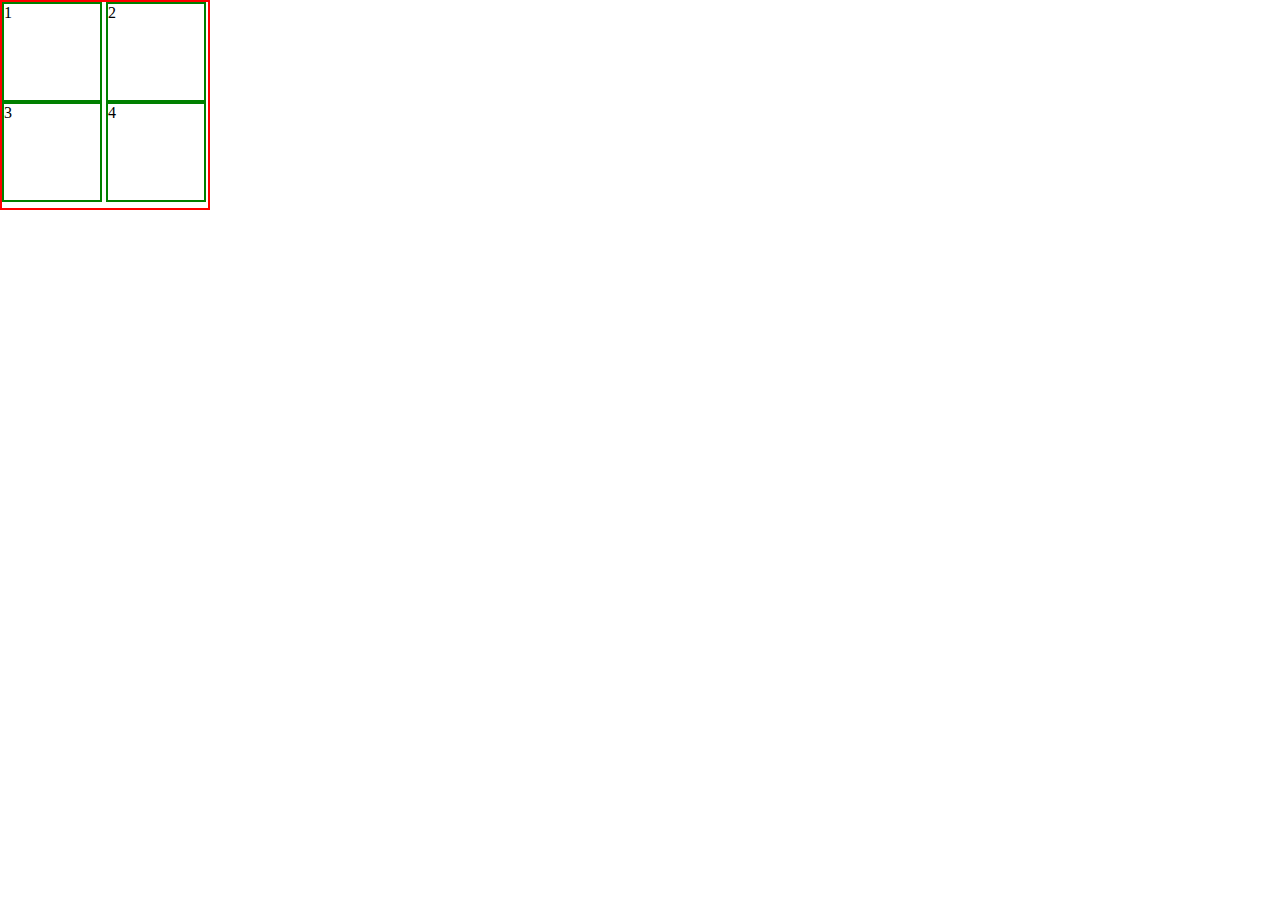
<file: css/practise/practise.html>
<!DOCTYPE html>
<html lang="en">
<head>
    <meta charset="UTF-8">
    <meta http-equiv="X-UA-Compatible" content="IE=edge">
    <meta name="viewport" content="width=device-width, initial-scale=1.0">
    <link rel="stylesheet" href="style.css">
    <title>Document</title>
</head>
<body>
<!-- css display block -->
<!-- <div class="parent-container">
    <div class="child">

    </div>
    <div class="child">
        
    </div>
    <div class="child">
        
    </div>
    <div class="child">
        
    </div>
</div> -->

<!-- css display inline block -->
<div class="parent-container">
    <div class="children">
        1
    </div>
    <div class="children">
        2
    </div>
    <div class="children">
        3
    </div>
    <div class="children">
        4
    </div>
</div>

</body>
</html>
</file>
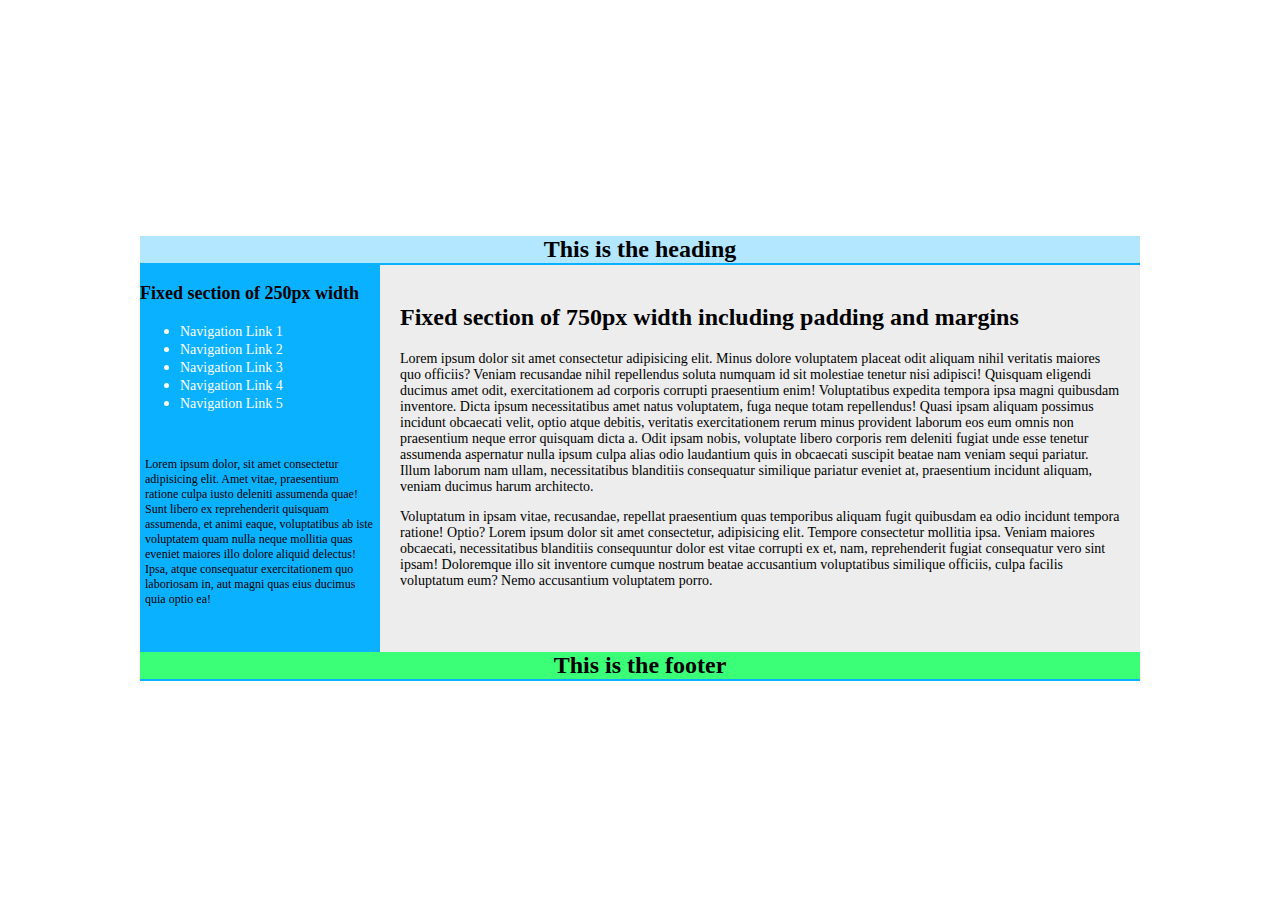
<file: css/ques1/ques1.html>
<!DOCTYPE html>
<html lang="en">
  <head>
    <meta charset="UTF-8" />
    <meta http-equiv="X-UA-Compatible" content="IE=edge" />
    <meta name="viewport" content="width=device-width, initial-scale=1.0" />
    <link rel="stylesheet" href="ques1.css" />
    <title>Document</title>
  </head>
  <body>
    <div class="parentcontainer">
      <header>
        <h1>This is the heading</h1>
      </header>
      <section>
        <div class="container">
          <div id="left">
            <h3>Fixed section of 250px width</h3>
            <ul>
              <li><a href="#" class="navigation">Navigation Link 1</a></li>
              <li><a href="#" class="navigation">Navigation Link 2</a></li>
              <li><a href="#" class="navigation">Navigation Link 3</a></li>
              <li><a href="#" class="navigation">Navigation Link 4</a></li>
              <li><a href="#" class="navigation">Navigation Link 5</a></li>
            </ul>
            <div class="end">
              <p>
                Lorem ipsum dolor, sit amet consectetur adipisicing elit. Amet
                vitae, praesentium ratione culpa iusto deleniti assumenda quae!
                Sunt libero ex reprehenderit quisquam assumenda, et animi eaque,
                voluptatibus ab iste voluptatem quam nulla neque mollitia quas
                eveniet maiores illo dolore aliquid delectus! Ipsa, atque
                consequatur exercitationem quo laboriosam in, aut magni quas
                eius ducimus quia optio ea!
              </p>
            </div>
          </div>
          <div id="right">
            <h2>Fixed section of 750px width including padding and margins</h2>
            <p>
              Lorem ipsum dolor sit amet consectetur adipisicing elit. Minus
              dolore voluptatem placeat odit aliquam nihil veritatis maiores quo
              officiis? Veniam recusandae nihil repellendus soluta numquam id
              sit molestiae tenetur nisi adipisci! Quisquam eligendi ducimus
              amet odit, exercitationem ad corporis corrupti praesentium enim!
              Voluptatibus expedita tempora ipsa magni quibusdam inventore.
              Dicta ipsum necessitatibus amet natus voluptatem, fuga neque totam
              repellendus! Quasi ipsam aliquam possimus incidunt obcaecati
              velit, optio atque debitis, veritatis exercitationem rerum minus
              provident laborum eos eum omnis non praesentium neque error
              quisquam dicta a. Odit ipsam nobis, voluptate libero corporis rem
              deleniti fugiat unde esse tenetur assumenda aspernatur nulla ipsum
              culpa alias odio laudantium quis in obcaecati suscipit beatae nam
              veniam sequi pariatur. Illum laborum nam ullam, necessitatibus
              blanditiis consequatur similique pariatur eveniet at, praesentium
              incidunt aliquam, veniam ducimus harum architecto.
            </p>
            <p>
              Voluptatum in ipsam vitae, recusandae, repellat praesentium quas
              temporibus aliquam fugit quibusdam ea odio incidunt tempora
              ratione! Optio? Lorem ipsum dolor sit amet consectetur,
              adipisicing elit. Tempore consectetur mollitia ipsa. Veniam
              maiores obcaecati, necessitatibus blanditiis consequuntur dolor
              est vitae corrupti ex et, nam, reprehenderit fugiat consequatur
              vero sint ipsam! Doloremque illo sit inventore cumque nostrum
              beatae accusantium voluptatibus similique officiis, culpa facilis
              voluptatum eum? Nemo accusantium voluptatem porro.
            </p>
          </div>
        </div>
      </section>
      <footer>
        <h1>This is the footer</h1>
      </footer>
    </div>
  </body>
</html>
</file>
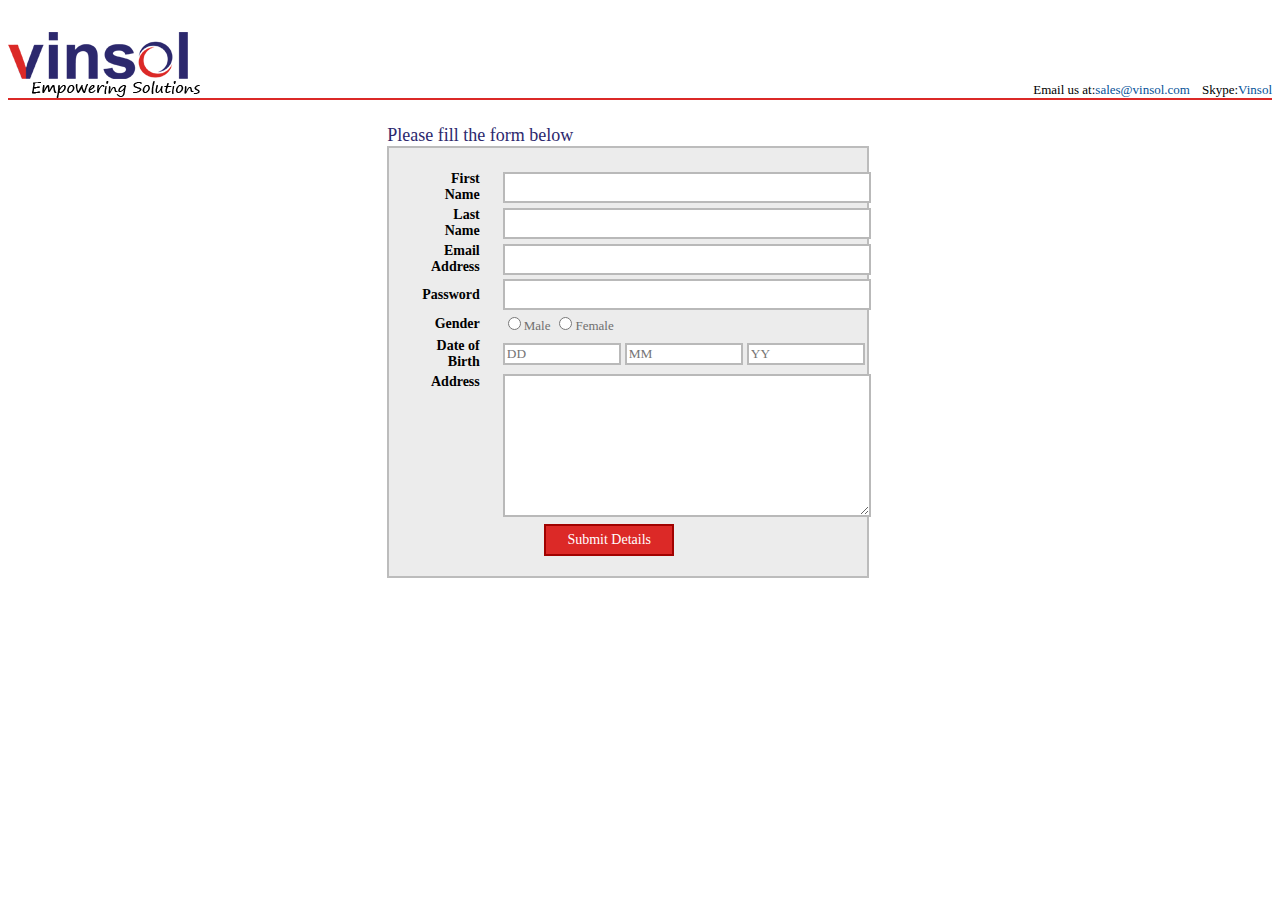
<file: css/ques2/ques2.html>
<!DOCTYPE html>
<html lang="en">
  <head>
    <meta charset="UTF-8" />
    <meta http-equiv="X-UA-Compatible" content="IE=edge" />
    <meta name="viewport" content="width=device-width, initial-scale=1.0" />
    <link rel="stylesheet" href="ques2.css" />
    <title>Document</title>
  </head>
  <body>
    <div class="container">
      <header>
        <img src="vinsol-logo.png" alt="vinsol" />
        <div class="first">
          <div >Email us at:<span>sales@vinsol.com</span></div>
          <div >Skype:<span>Vinsol</span></div>
        </div>
      </header>

      <section>
        <div class="head">Please fill the form below</div>
        <div class="form-box">
          <form>
            <table>
              <tr>
                <th><label for="firstname">First Name</label></th>
                <td><input type="text" name="firstname" id="firstname" class="text"/></td>
              </tr>
              <tr>
                <th><label for="lastname">Last Name</label></th>
                <td><input type="text" name="lastname" id="lastname" class="text"/></td>
              </tr>
              <tr>
                <th><label for="Email">Email Address</label></th>
                <td><input type="email" name="Email" id="Email" class="text"/></td>
              </tr>
              <tr>
                <th><label for="password">Password</label></th>
                <td><input type="password" name="password" id="password" class="text"/></td>
              </tr>
              <tr>
                <th><label for="rad">Gender</label></th>
                <td>
                  <input type="radio" name="rad" id="rad" /><span class="gender">Male</span>
                  <input type="radio" name="rad" id="rad" /><span class="gender">Female</span>
                </td>
              </tr>
              <tr>
                <th><label for="dob">Date of Birth</label></th>
                <td>
                  <input
                    type="number"
                    name="dob"
                    class="dob"
                    placeholder="DD"
                    min="01"
                    max="31"
                  />
                  <input
                    type="number"
                    name="dob"
                    class="dob"
                    placeholder="MM"
                    min="01"
                    max="12"
                  />
                  <input
                    type="number"
                    name="dob"
                    class="dob"
                    placeholder="YY"
                    min="01"
                  />
                </td>
              </tr>
              <tr>
                <th class="address"><label for="address">Address</label></th>
                <td>
                  <textarea
                    name="address"
                    id="address"
                    cols="30"
                    rows="10"
                  ></textarea>
                </td>
              </tr>
            </table>
            <input type="submit" value="Submit Details" class="submit">
          </form>
        </div>
      </section>
    </div>
  </body>
</html>
</file>
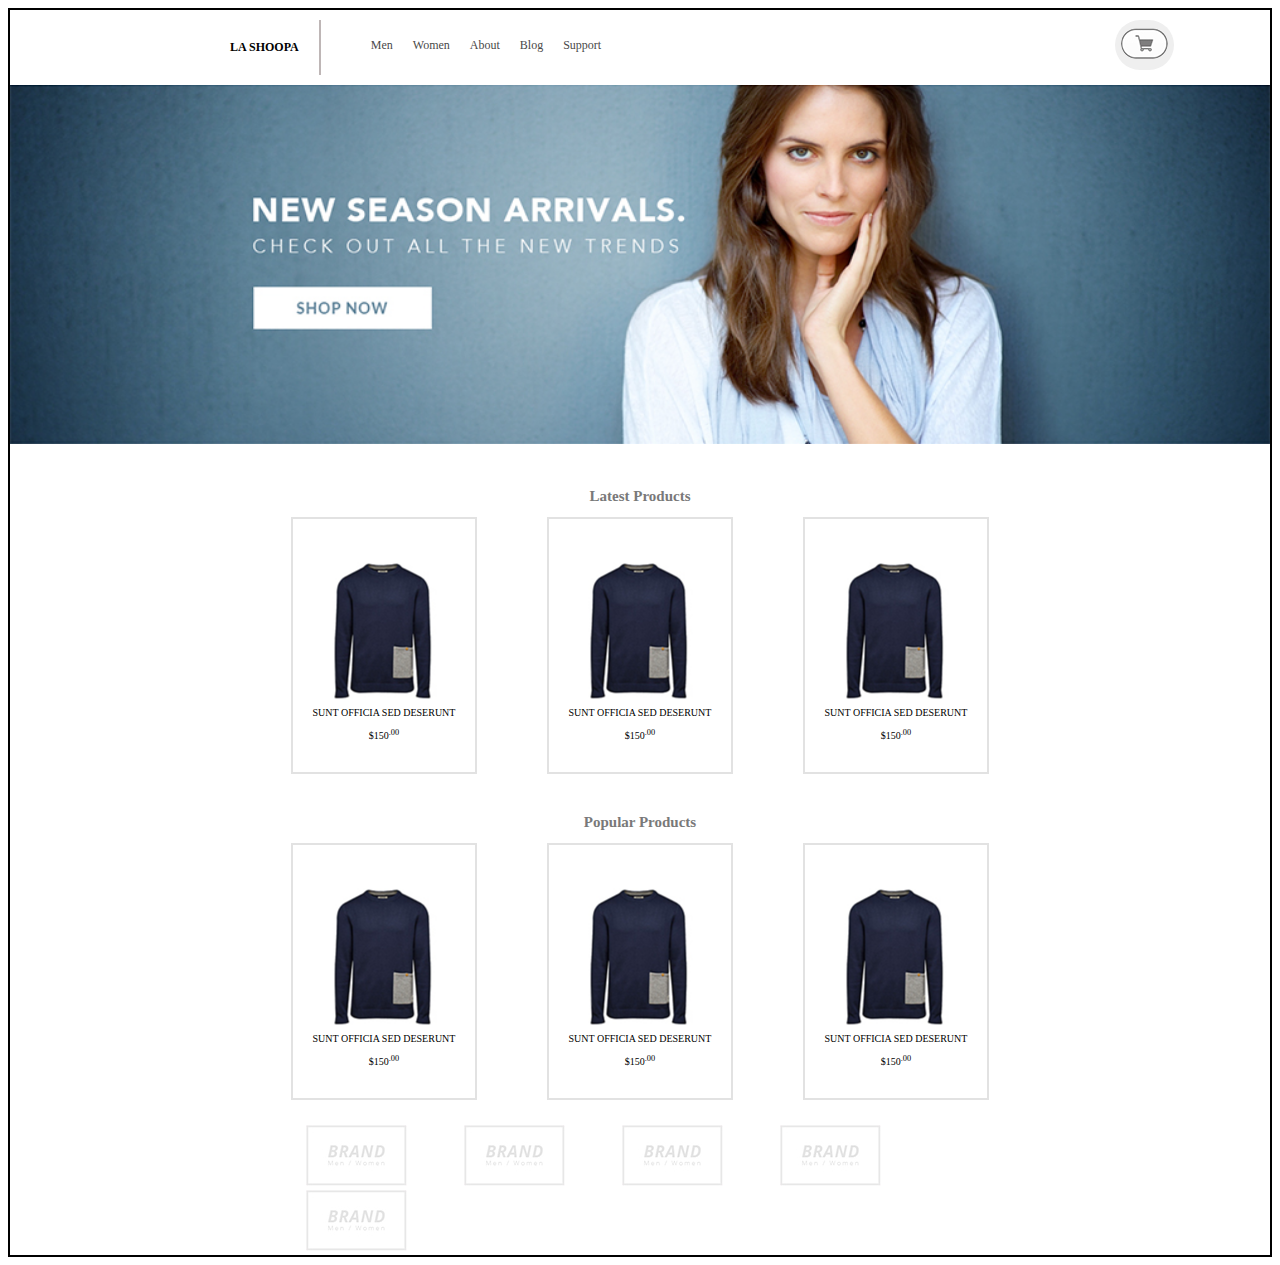
<file: css/ques3/ques3.html>
<!DOCTYPE html>
<html lang="en">
  <head>
    <meta charset="UTF-8" />
    <meta http-equiv="X-UA-Compatible" content="IE=edge" />
    <meta name="viewport" content="width=device-width, initial-scale=1.0" />
    <link rel="stylesheet" href="ques3.css" />
    <title>Document</title>
  </head>
  <body>
    <div class="container">
      <header>
        <div class="left">
          <h2>LA SHOOPA</h2>
        </div>
        <div class="mid">
          <ul class="navbar">
            <li><a href="#">Men</a></li>
            <li><a href="#">Women</a></li>
            <li><a href="#">About</a></li>
            <li><a href="#">Blog</a></li>
            <li><a href="#">Support</a></li>
          </ul>
        </div>
        <div class="right">
          <button class="btn">
            <img
              src="icon-cart.jpg"
            />
          </button>
        </div>
      </header>
      <section>
        <div class="top">
          <img
            src="header-img.jpg"
          />
        </div>
        <div class="bottom">
          <h2>Latest Products</h2>
          <div class="latest">
            <div class="image">
              <img
                src="product-img.jpg"
                class="pics"
                alt=""
              />
              <p>SUNT OFFICIA SED DESERUNT</p>
              <p>$150<sup>.00</sup></p>
            </div>
            <div class="image">
              <img
                src="product-img.jpg"
                class="pics"
              />
              <p>SUNT OFFICIA SED DESERUNT</p>
              <p>$150<sup>.00</sup></p>
            </div>
            <div class="image">
              <img
                src="product-img.jpg"
                class="pics"
              />
              <p>SUNT OFFICIA SED DESERUNT</p>
              <p>$150<sup>.00</sup></p>
            </div>
          </div>
          <h2>Popular Products</h2>
          <div class="popular">
            <div class="image">
              <img
                src="product-img.jpg"
                class="pics"
              />
              <p>SUNT OFFICIA SED DESERUNT</p>
              <p>$150<sup>.00</sup></p>
            </div>
            <div class="image">
              <img
                src="product-img.jpg"
                class="pics"
              />
              <p>SUNT OFFICIA SED DESERUNT</p>
              <p>$150<sup>.00</sup></p>
            </div>
            <div class="image">
              <img
                src="product-img.jpg"
                class="pics"
              />
              <p>SUNT OFFICIA SED DESERUNT</p>
              <p>$150<sup>.00</sup></p>
            </div>
          </div>
        </div>
      </section>

      <footer>
        <div>
          <img
            src="brand-img.jpg"
            class="last"
          />
          <img
            src="brand-img.jpg"
            class="last"
          />
          <img
            src="brand-img.jpg"
            class="last"
          />
          <img
            src="brand-img.jpg"
            class="last"
          />
          <img
            src="brand-img.jpg"
            class="last"
          />
        </div>
      </footer>
    </div>
  </body>
</html>
</file>
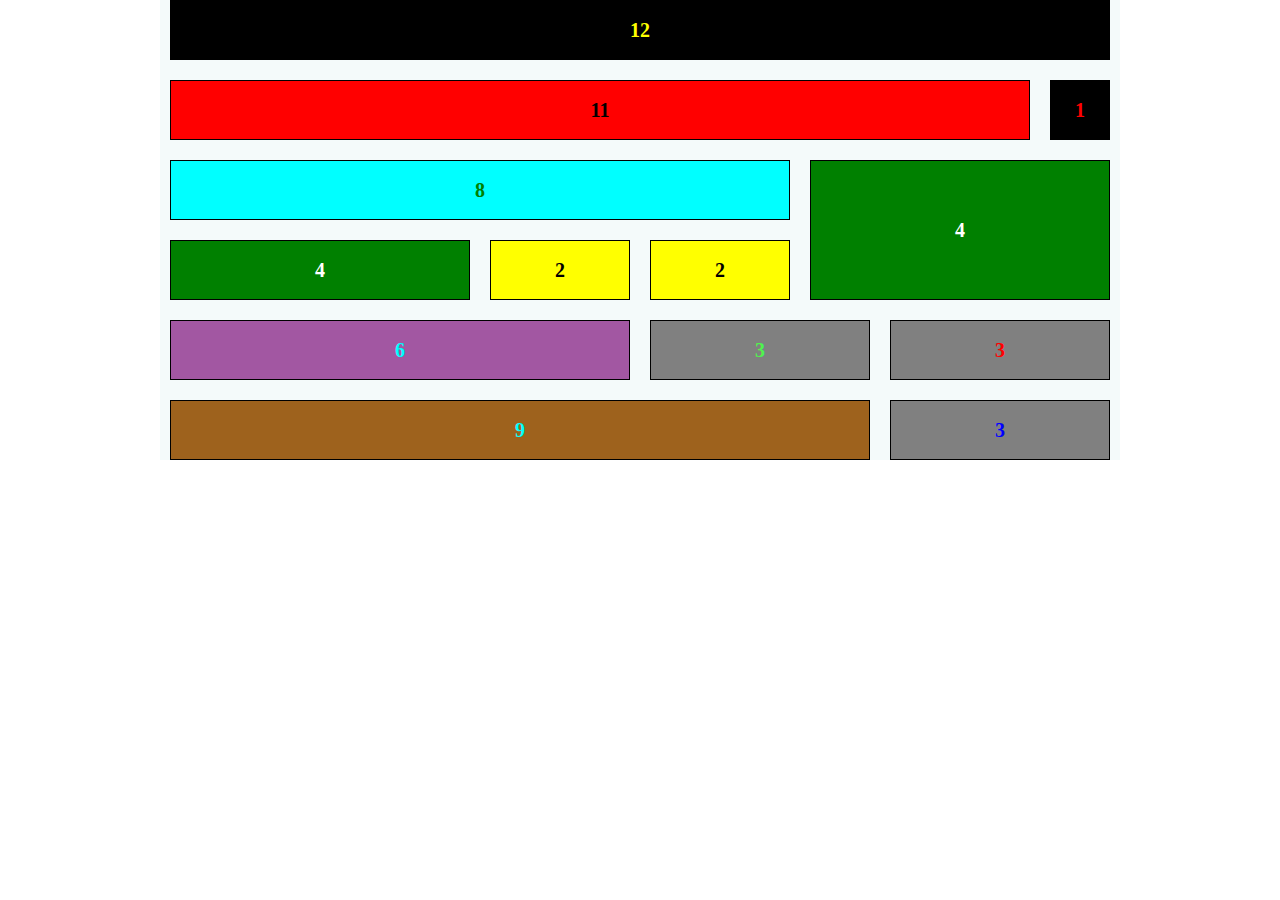
<file: css/sass1/prac.html>
<!DOCTYPE html>
<html lang="en">
  <head>
    <meta charset="UTF-8" />
    <meta http-equiv="X-UA-Compatible" content="IE=edge" />
    <meta name="viewport" content="width=device-width, initial-scale=1.0" />
    <link rel="stylesheet" href="prac1.css" />
    <title>Document</title>
  </head>
  <body>
    <section class="container">
      <article class="items box1">12</article>
      <article class="items box2">11</article>
      <article class="items box3">1</article>
      <article class="items box4">8</article>
      <article class="items box5">4</article>
      <article class="items box6">4</article>
      <article class="items box7">2</article>
      <article class="items box8">2</article>
      <article class="items box9">6</article>
      <article class="items box10">3</article>
      <article class="items box11">3</article>
      <article class="items box12">9</article>
      <article class="items box13">3</article>
    </section>
  </body>
</html>
</file>
<file: second_css/newstyle.css>
* {
  box-sizing: border-box;
  font-family: Arial, Helvetica, sans-serif;
  font-weight: bold; }

.form {
  border: 2px solid red;
  text-align: center;
  background-color: antiquewhite; }

.container {
  display: flex;
  flex-wrap: wrap; }
  .container .form-container {
    width: 24%;
    border: 2px solid green;
    background-color: #438a3b;
    margin: 10px auto; }
  .container .form-element {
    margin: 4px; }

input[type="checkbox"]:checked + label {
  visibility: hidden;
  position: relative; }
  input[type="checkbox"]:checked + label::after {
    width: 84px;
    visibility: visible;
    position: absolute;
    top: 0;
    left: 0;
    content: "Table View"; }

.checkbox:checked ~ .container {
  display: table;
  width: 100%;
  border-spacing: 25px; }
  .checkbox:checked ~ .container .form-container {
    display: table-row; }
  .checkbox:checked ~ .container .form-element {
    display: table-cell; }
    .checkbox:checked ~ .container .form-element .labeling {
      display: block; }

/*# sourceMappingURL=newstyle.css.map */
</file>
<file: css/mock/style.css>
* {
  margin: 0;
  padding: 0;
  box-sizing: border-box; }

.container::before {
  content: "";
  background: url(background3.jpg) no-repeat center center/cover;
  position: absolute;
  height: 700px;
  width: 100%;
  z-index: -1; }

.main {
  height: 40px;
  width: 100%;
  background-color: bisque;
  display: flex;
  flex-grow: 1;
  align-items: center; }
  .main .left img {
    height: 60px;
    width: 60px; }
  .main .middle {
    margin: 0 auto;
    font-family: "Franklin Gothic Medium", "Arial Narrow", Arial, sans-serif;
    font-size: 25px; }
  .main .right img {
    height: 30px;
    width: 30px;
    margin: 0 15px; }

.section {
  width: 50%;
  text-align: left;
  margin: auto 200px;
  position: absolute; }
  .section h2 {
    font-family: "Mea Culpa", cursive;
    font-size: 150px;
    font-weight: lighter; }
  .section p {
    font-size: 15px;
    font-family: "Lucida Sans", "Lucida Sans Regular", "Lucida Grande", "Lucida Sans Unicode", Geneva, Verdana, sans-serif; }
  .section button {
    width: 250px;
    height: 50px;
    background-color: black;
    color: white;
    margin-top: 20px; }

.header {
  padding-top: 20px;
  width: 100%;
  position: absolute;
  top: 700px;
  text-align: center; }
  .header h2 {
    font-size: 45px;
    font-weight: bold; }
  .header .products {
    display: flex;
    justify-content: center;
    flex-wrap: wrap; }
  .header .items {
    border: 1px solid black;
    height: 296px;
    width: 280px;
    text-align: center;
    margin: 40px 15px; }
    .header .items img {
      height: 200px;
      width: 200px; }
    .header .items .select {
      display: flex;
      background-color: black;
      height: 50px;
      color: white; }
      .header .items .select button {
        border: 2px solid black;
        border-radius: 28px;
        height: 30px;
        width: 84px;
        margin: auto 3px; }
      .header .items .select p {
        align-self: center;
        margin-left: 30px; }
  .header .more {
    width: 160px;
    height: 40px;
    background-color: black;
    color: white;
    border-radius: 5px; }

.about {
  height: 400px;
  width: 100%;
  position: absolute;
  top: 2000px;
  background-color: bisque;
  display: flex;
  justify-content: center;
  align-items: center; }
  .about .content {
    width: 30%;
    height: 380px;
    margin: 30px 10px 30px 300px; }
    .about .content h2 {
      font-size: 40px; }
    .about .content p {
      margin: 20px 0;
      font-size: 20px; }
    .about .content button {
      width: 160px;
      height: 40px;
      background-color: black;
      color: white;
      border-radius: 5px; }
  .about img {
    width: 380px;
    height: 380px; }

.customer {
  height: 50%;
  width: 100%;
  position: absolute;
  top: 2400px;
  text-align: center;
  margin-top: 80px; }
  .customer h2 {
    font-size: 40px;
    font-size: arial; }

.card {
  box-shadow: 2px 2px 5px 5px #9d9dc3;
  border: 2px solid black;
  width: 40%;
  margin: 50px auto;
  display: flex;
  height: 200px;
  padding: 20px;
  align-items: center;
  justify-content: center; }
  .card .pic {
    height: 120px;
    border: 2px solid black;
    border-radius: 50%;
    background-color: bisque; }
  .card img {
    height: 100px;
    width: 100px; }
  .card .detail {
    text-align: left;
    padding: 20px;
    font-size: 14px; }

.arrow .leftArrow,
.arrow .rightArrow {
  height: 30px;
  width: 30px;
  box-shadow: 2px 2px 2px 2px #9d9dc3;
  border-radius: 50%; }

.touch {
  margin-top: 40px; }
  .touch .con {
    display: inline-block;
    text-align: left;
    width: 30%;
    margin-right: 80px;
    padding: 12px; }
  .touch .contactform {
    width: 140px;
    height: 44px;
    background-color: black;
    color: white; }
  .touch .newletter {
    width: 140px;
    height: 44px;
    background-color: bisque; }

footer {
  position: absolute;
  top: 3100px;
  width: 100%; }
  footer img {
    width: 100%; }

.footer {
  align-items: center;
  height: 300px;
  background-color: black;
  color: white;
  display: flex;
  justify-content: space-around; }
  .footer h3 {
    margin-bottom: 15px; }
  .footer .midfooter {
    text-align: center;
    width: 400px; }
    .footer .midfooter h2,
    .footer .midfooter p,
    .footer .midfooter div,
    .footer .midfooter hr {
      margin-bottom: 15px; }
    .footer .midfooter div p {
      display: inline;
      margin-right: 10px; }

@media (min-width: 920px) and (max-width: 1240px) {
  .header .items {
    width: 200px; }
    .header .items .select .button {
      font-size: 9px; }

  .about .content {
    width: 60%;
    margin: 30px 10px 30px 8px; }
    .about .content h2 {
      font-size: 30px; } }
@media (min-width: 855px) and (max-width: 920px) {
  .header .items {
    width: 200px; }
    .header .items .select .button {
      font-size: 9px; }

  .about {
    top: 2350px; }
    .about img {
      width: 300px;
      height: 300px; }
    .about .content {
      width: 60%;
      margin: 30px 10px 30px 8px; }
      .about .content h2 {
        font-size: 30px; }

  .customer {
    top: 2700px; }

  footer {
    top: 3400px; } }
@media (min-width: 700px) and (max-width: 855px) {
  .header .items {
    width: 200px; }
    .header .items .select .button {
      font-size: 9px; }

  .about {
    top: 2400px;
    height: 300px; }
    .about img {
      width: 250px;
      height: 250px; }
    .about .content {
      width: 60%;
      height: 300px;
      margin: 30px 10px 30px 8px; }
      .about .content h2 {
        font-size: 25px; }
      .about .content p {
        margin: 20px 0;
        font-size: 13px; }

  .customer {
    top: 2660px; }

  footer {
    top: 3320px; }
    footer .footer {
      font-size: 10px; }

  .card {
    width: 400px; }
    .card .pic {
      height: 130px; }

  .touch .con {
    width: 47%; } }
@media (min-width: 500px) and (max-width: 700px) {
  .header .items {
    width: 200px;
    margin: 15px 15px; }
    .header .items .select .button {
      font-size: 9px; }

  .section {
    margin: 100px; }
    .section h2 {
      font-size: 80px; }

  .about {
    top: 2827px;
    height: 300px; }
    .about img {
      width: 172px;
      height: 172px; }
    .about .content {
      width: 60%;
      height: 255px;
      margin: 30px 10px 30px 8px; }
      .about .content h2 {
        font-size: 25px; }
      .about .content p {
        margin: 20px 0;
        font-size: 13px; }

  .customer {
    top: 3070px; }

  footer {
    top: 3810px; }
    footer .footer {
      font-size: 10px; }
      footer .footer .midfooter {
        width: 180px; }

  .card {
    width: 400px; }
    .card .pic {
      height: 150px; }

  .touch .con {
    width: 60%; } }
@media (min-width: 280px) and (max-width: 424px) {
  .container::before {
    height: 330px; }

  .main .left img {
    height: 37px;
    width: 38px; }
  .main .middle {
    font-size: 12px; }
  .main .right img {
    height: 17px;
    width: 17px;
    margin: 0 4px; }

  .header {
    top: 310px; }
    .header .items {
      width: 200px;
      margin: 6px 6px; }
      .header .items .select .button {
        font-size: 9px; }

  .section {
    margin: 5px;
    width: 97%; }
    .section h2 {
      font-size: 40px; }
    .section button {
      width: 150px; }

  .about {
    top: 4230px;
    height: 385px; }
    .about img {
      width: 125px;
      height: 186px; }
    .about .content {
      width: 48%;
      height: 370px;
      margin: 4px 5px 4px 8px; }
      .about .content h2 {
        font-size: 15px; }
      .about .content p {
        margin: 10px 0;
        font-size: 13px; }

  .customer {
    top: 4550px; }
    .customer h2 {
      font-size: 15px; }

  footer {
    top: 5315px; }
    footer .footer {
      font-size: 10px; }
      footer .footer .midfooter {
        width: 115px;
        margin: 10px; }

  .card {
    width: 260px;
    margin: 15px auto; }
    .card .pic {
      height: 87px; }
    .card img {
      height: 65px;
      width: 75px; }
    .card .detail {
      padding: 4px; } }
.touch .con {
  width: 60%; }

@media (min-width: 424px) and (max-width: 500px) {
  .container::before {
    height: 330px; }

  .main .left img {
    height: 37px;
    width: 38px; }
  .main .middle {
    font-size: 12px; }
  .main .right img {
    height: 17px;
    width: 17px;
    margin: 0 4px; }

  .header {
    top: 310px; }
    .header .items {
      width: 200px;
      margin: 6px 6px; }
      .header .items .select .button {
        font-size: 9px; }

  .section {
    margin: 5px;
    width: 97%; }
    .section h2 {
      font-size: 40px; }
    .section button {
      width: 150px; }

  .about {
    top: 2340px;
    height: 365px; }
    .about img {
      width: 197px;
      height: 210px; }
    .about .content {
      width: 48%;
      height: 370px;
      margin: 4px 5px 4px 8px; }
      .about .content h2 {
        font-size: 15px; }
      .about .content p {
        margin: 10px 0;
        font-size: 13px; }

  .customer {
    top: 2640px; }
    .customer h2 {
      font-size: 15px; }

  footer {
    top: 3270px; }
    footer .footer {
      font-size: 10px; }
      footer .footer .midfooter {
        width: 180px; }

  .card {
    width: 260px;
    margin: 15px auto; }
    .card .pic {
      height: 87px; }
    .card img {
      height: 65px;
      width: 75px; }
    .card .detail {
      padding: 4px; } }
.touch .con {
  width: 60%; }

/*# sourceMappingURL=style.css.map */
</file>
<file: css/mock2/style.css>
* {
  margin: 0px;
  padding: 0px;
  box-sizing: border-box; }

.container {
  height: 700vh;
  width: 100%;
  position: relative;
  color: white;
  font-family: "Oswald", sans-serif; }
  .container .top {
    position: absolute;
    top: 0;
    height: 4vh;
    width: 100%;
    background-color: #302c2c;
    display: flex;
    justify-content: space-between;
    align-items: center; }
    .container .top .left {
      margin: 5px;
      display: flex; }
      .container .top .left p {
        font-size: 25px;
        margin-right: 10px; }
        .container .top .left p spam {
          color: #36df36; }
      .container .top .left h2 {
        background-color: black;
        color: #a6a4a4;
        align-self: center;
        font-size: 15px;
        font-weight: bold;
        padding: 2px; }
    .container .top .right {
      margin: 0 2px; }
      .container .top .right button {
        border: 0;
        background-color: #302c2c;
        color: #a6a4a4;
        height: 19px;
        width: 19px;
        margin: 5px;
        border-left: 2px solid #a6a4a4;
        padding: 3px; }
      .container .top .right .screen {
        font-size: 15px; }
  .container .navbar {
    height: 97vh;
    width: 100%; }
    .container .navbar .head {
      position: absolute;
      top: 3vh;
      display: flex;
      justify-content: space-between;
      width: 90%;
      margin: 10px 100px; }
      .container .navbar .head p {
        color: #ad0606;
        font-family: "Great Vibes", cursive;
        font-size: 70px; }
      .container .navbar .head .nav {
        display: flex;
        list-style: none;
        align-self: center;
        margin-right: 100px; }
        .container .navbar .head .nav a {
          text-decoration: none;
          color: white;
          padding: 5px;
          font-size: 12px; }
        .container .navbar .head .nav a.active {
          color: #ad0606; }
    .container .navbar .content {
      text-align: center;
      position: absolute;
      top: 7vh;
      width: max-content;
      margin: 15% 30%; }
      .container .navbar .content h1 {
        font-size: 70px; }
      .container .navbar .content p {
        font-size: 20px;
        margin: 20px 0; }
      .container .navbar .content button {
        background: none;
        border: 1px solid #ad0606;
        color: white;
        padding: 10px; }
  .container .icon2 {
    font-size: 36px;
    color: #ad0606; }
  .container .about {
    color: black;
    text-align: center;
    position: absolute;
    top: 100vh;
    height: 100vh; }
    .container .about .icon {
      font-size: 40px;
      position: absolute;
      top: 50%;
      left: 50%;
      transform: translate(-50%, -50%); }
    .container .about h2 {
      font-size: 30px; }
    .container .about p {
      color: #a6a4a4;
      font-size: 20px;
      padding: 0 20%;
      line-height: 1.9; }
    .container .about .work {
      display: flex;
      justify-content: center; }
      .container .about .work .item {
        display: flex;
        flex-direction: column;
        text-align: center;
        align-items: center;
        margin-top: 45px; }
        .container .about .work .item .image {
          border: 2px solid #ad0606;
          border-radius: 50%;
          position: relative;
          width: 30px;
          height: 70px; }
        .container .about .work .item h2 {
          font-size: 20px; }
  .container .services {
    position: absolute;
    top: 200vh;
    width: 100%;
    background-color: #302c2c;
    height: 100vh;
    text-align: center; }
    .container .services h2 {
      font-size: 30px; }
    .container .services p {
      color: #a6a4a4;
      font-size: 20px;
      padding: 0 20%; }
    .container .services .services-provided {
      display: flex;
      max-width: 70%;
      margin: 50px auto 0;
      justify-content: space-around;
      flex-wrap: wrap; }
      .container .services .services-provided .data {
        border: 2px solid #a6a4a4;
        height: 150px;
        width: 150px;
        margin: 15px;
        display: flex;
        flex-wrap: wrap;
        flex-direction: column;
        justify-content: center; }
        .container .services .services-provided .data .tool {
          font-size: 40px;
          color: #a6a4a4; }
  .container .projects {
    position: absolute;
    top: 300vh;
    width: 100%;
    height: 100vh;
    text-align: center;
    color: black; }
    .container .projects h2 {
      font-size: 30px; }
    .container .projects p {
      color: #a6a4a4;
      font-size: 20px;
      padding: 0 20%;
      line-height: 1.9; }
    .container .projects .project-nav .project-ul {
      display: flex;
      justify-content: center;
      list-style: none;
      margin: 20px 0; }
      .container .projects .project-nav .project-ul .project-items a {
        text-decoration: none;
        color: #302c2c;
        font-family: "Oswald", sans-serif;
        margin: 0 10px; }
      .container .projects .project-nav .project-ul .project-items .new {
        text-decoration-line: underline;
        text-decoration-color: #ad0606; }
    .container .projects .design {
      display: flex;
      flex-wrap: wrap;
      width: 85%;
      justify-content: space-around;
      margin: 0 auto; }
      .container .projects .design .new-design {
        width: 150px;
        height: 150px;
        margin: 10px; }
  .container .team {
    position: absolute;
    top: 400vh;
    width: 100%;
    height: 30vh;
    text-align: center;
    color: white; }
    .container .team::before {
      content: "";
      background: url(background2.jpg) no-repeat center center/cover;
      position: absolute;
      left: 0;
      height: 30vh;
      width: 100%;
      z-index: -1;
      filter: brightness(30%); }
    .container .team .div-team {
      position: absolute;
      top: 50%;
      left: 50%;
      transform: translate(-50%, -50%); }
      .container .team .div-team button {
        background: none;
        border: 1px solid #ad0606;
        color: white;
        font-size: 12px;
        padding: 10px;
        margin-top: 15px; }
    .container .team span {
      color: #ad0606; }
  .container .blog {
    position: absolute;
    top: 430vh;
    width: 100%;
    height: 120vh;
    text-align: center;
    color: black; }
    .container .blog h2 {
      font-size: 30px; }
    .container .blog p {
      color: #a6a4a4;
      font-size: 20px;
      padding: 0 20%;
      line-height: 1.9; }
    .container .blog .blog-content {
      display: flex;
      flex-wrap: wrap;
      justify-content: center; }
      .container .blog .blog-content .blog-item {
        height: 400px;
        width: 210px;
        text-align: left;
        padding: 3px;
        margin: 20px; }
        .container .blog .blog-content .blog-item img {
          height: 200px;
          width: 200px; }
        .container .blog .blog-content .blog-item h3 {
          font-size: 13px; }
        .container .blog .blog-content .blog-item p {
          font-size: 10px;
          padding: 0; }
        .container .blog .blog-content .blog-item .posted {
          color: black; }
          .container .blog .blog-content .blog-item .posted span {
            color: #ad0606; }
        .container .blog .blog-content .blog-item .read {
          color: black; }
    .container .blog .logo {
      display: flex;
      flex-wrap: wrap;
      height: 200px;
      justify-content: center;
      background-color: #f8f6f6;
      align-content: center; }
      .container .blog .logo .logo-img {
        border: 1px solid #a6a4a4;
        height: 160px;
        width: 200px; }
        .container .blog .logo .logo-img img {
          width: 150px;
          height: 150px; }
  .container .info {
    position: absolute;
    top: 558vh;
    width: 100%;
    height: 70vh;
    text-align: center;
    color: black;
    display: flex;
    justify-content: center; }
    .container .info .contact {
      text-align: left;
      width: 30%;
      margin-right: 10px;
      padding: 15px; }
      .container .info .contact p {
        font-size: 12px;
        margin-top: 12px; }
      .container .info .contact .insert-option {
        display: flex;
        margin: 25px 0; }
        .container .info .contact .insert-option .contact-image {
          width: 50px;
          height: 50px;
          background-color: #ad0606;
          border-radius: 50%;
          position: relative; }
          .container .info .contact .insert-option .contact-image .collection {
            font-size: 20px;
            position: absolute;
            top: 50%;
            left: 50%;
            transform: translate(-50%, -50%);
            color: white; }
        .container .info .contact .insert-option .add {
          margin-left: 10px; }
          .container .info .contact .insert-option .add .para {
            font-size: 10px; }
    .container .info .location {
      text-align: left;
      width: 50%; }
      .container .info .location img {
        height: 400px;
        width: 400px; }
    .container .info h3 {
      font-size: 30px; }
  .container .message {
    position: absolute;
    top: 627vh;
    width: 100%;
    height: 40vh;
    text-align: center;
    color: black; }
    .container .message h2 {
      font-size: 30px;
      text-align: left; }
    .container .message form {
      text-align: left;
      max-width: 40%;
      margin: 0 auto;
      padding: 5px; }
      .container .message form .name input {
        width: 159px;
        height: 25px; }
      .container .message form .subject input {
        width: 485px;
        height: 25px;
        margin: 10px 0; }
      .container .message form .mess textarea {
        width: 485px;
        height: 90px; }
      .container .message form button {
        background-color: #ad0606;
        color: white;
        border: none;
        padding: 10px;
        font-size: 12px; }
  .container footer {
    position: absolute;
    top: 670vh;
    width: 100%;
    height: 30vh;
    background-color: #302c2c;
    text-align: center;
    margin: 0 auto; }
    .container footer .footer {
      width: 40%;
      position: absolute;
      top: 50%;
      left: 50%;
      transform: translate(-50%, -50%); }
      .container footer .footer h2 {
        font-size: 50px;
        color: #ad0606;
        font-family: "Great Vibes", cursive; }
      .container footer .footer .website-image {
        font-size: 25px;
        margin: 10px; }
      .container footer .footer .facebook {
        color: blue; }
      .container footer .footer .twitter {
        color: skyblue; }
      .container footer .footer .pinterest {
        color: #ad0606; }
      .container footer .footer .linkedin {
        color: blue; }
      .container footer .footer .skype {
        color: skyblue; }
      .container footer .footer .globe {
        color: #975c97; }
      .container footer .footer .wifi {
        color: rgba(183, 122, 10, 0.697); }
      .container footer .footer p {
        margin-top: 15px; }
        .container footer .footer p span {
          color: blue; }

@media (min-width: 830px) and (max-width: 1280px) {
  .container .icon2 {
    font-size: 25px; }
  .container .navbar .head .nav {
    margin-right: 20px; }
  .container .navbar .content {
    margin: 20% 20%; }
  .container .about p {
    font-size: 15px; }
  .container .projects p {
    font-size: 15px; }
  .container .projects .design .new-design {
    width: 150px;
    height: 130px;
    margin: 4px; }
  .container .message form {
    max-width: 60%; }
  .container .blog p {
    font-size: 15px; }
  .container .blog .logo .logo-img {
    width: 155px; }
  .container .info .location img {
    height: 350px;
    width: 350px; }
  .container .info .contact .insert-option {
    margin: 5px 0; } }
@media (min-width: 600px) and (max-width: 830px) {
  .container .icon2 {
    font-size: 25px; }
  .container .navbar .head {
    margin: 10px 0;
    width: 100%; }
    .container .navbar .head p {
      font-size: 40px; }
    .container .navbar .head .nav {
      margin-right: 0; }
      .container .navbar .head .nav a {
        padding: 3px; }
  .container .navbar .content {
    top: 45vh;
    left: 130px;
    margin: 0; }
    .container .navbar .content h1 {
      font-size: 55px; }
  .container .services p {
    font-size: 15px; }
  .container .services .services-provided {
    max-width: 100%; }
  .container .about p {
    font-size: 15px; }
  .container .projects p {
    font-size: 15px; }
  .container .projects .design {
    width: 100%; }
    .container .projects .design .new-design {
      width: 190px;
      height: 115px;
      margin: 4px; }
  .container .blog p {
    font-size: 15px; }
  .container .blog .logo .logo-img {
    width: 110px;
    height: 105px; }
    .container .blog .logo .logo-img img {
      height: 100px;
      width: 100px; }
  .container .blog .blog-content .blog-item {
    width: 160px;
    margin: 10px;
    height: 330px; }
    .container .blog .blog-content .blog-item img {
      height: 150px;
      width: 150px; }
  .container .info .location img {
    height: 350px;
    width: 350px; }
  .container .info .contact {
    width: 40%; }
    .container .info .contact .insert-option {
      margin: 5px 0; }
  .container .message form {
    max-width: 100%; } }
@media (min-width: 435px) and (max-width: 600px) {
  .container .icon2 {
    font-size: 25px; }
  .container .navbar .head {
    margin: 10px 0;
    width: 100%; }
    .container .navbar .head p {
      font-size: 30px; }
    .container .navbar .head .nav {
      margin-right: 0; }
      .container .navbar .head .nav a {
        padding: 3px;
        font-size: 8px; }
  .container .navbar .content {
    top: 45vh;
    left: 20px;
    margin: 0; }
    .container .navbar .content h1 {
      font-size: 55px; }
  .container .services p {
    font-size: 15px;
    padding: 0 5px; }
  .container .services .services-provided {
    max-width: 100%; }
    .container .services .services-provided .data {
      height: 120px;
      width: 120px; }
  .container .about p {
    font-size: 15px;
    padding: 0 5px; }
  .container .about .work {
    flex-wrap: wrap; }
    .container .about .work .item {
      width: 200px; }
      .container .about .work .item .image {
        width: 70px; }
  .container .projects .project-nav .project-ul .project-items a {
    font-size: 10px; }
  .container .projects p {
    font-size: 15px;
    padding: 0 5px; }
  .container .projects .design {
    width: 100%; }
    .container .projects .design .new-design {
      width: 135px;
      height: 115px;
      margin: 4px; }
  .container .blog {
    height: 100px; }
    .container .blog p {
      font-size: 15px;
      padding: 0 5px; }
    .container .blog .logo {
      height: 155px; }
      .container .blog .logo .logo-img {
        width: 80px;
        height: 80px; }
        .container .blog .logo .logo-img img {
          height: 75px;
          width: 75px; }
    .container .blog .blog-content .blog-item {
      width: 125px;
      margin: 10px;
      height: 300px; }
      .container .blog .blog-content .blog-item img {
        height: 100px;
        width: 100px; }
  .container .info {
    top: 538vh;
    justify-content: left;
    height: 90vh; }
    .container .info .location {
      width: 60%; }
      .container .info .location img {
        height: 330px;
        width: 260px; }
    .container .info .contact {
      width: 40%; }
      .container .info .contact .insert-option {
        margin: 5px 0; }
  .container .message form {
    max-width: 100%; }
    .container .message form .name input {
      width: 140px; }
    .container .message form .subject input {
      width: 427px; }
    .container .message form .mess textarea {
      width: 427px; }
  .container footer .footer p {
    font-size: 12px; }
  .container footer .footer h2 {
    font-size: 30px; }
  .container footer .footer .website-image {
    margin: 5px; } }
@media (min-width: 280px) and (max-width: 435px) {
  .container .top .left h2 {
    font-size: 8px; }
  .container .icon2 {
    font-size: 25px; }
  .container .navbar .head {
    margin: 10px 0;
    width: 100%; }
    .container .navbar .head p {
      font-size: 20px; }
    .container .navbar .head .nav {
      margin-right: 0; }
      .container .navbar .head .nav a {
        padding: 2px;
        font-size: 6px; }
  .container .navbar .content {
    top: 45vh;
    left: 10px;
    margin: 0; }
    .container .navbar .content h1 {
      font-size: 30px; }
    .container .navbar .content p {
      font-size: 12px;
      margin: 12px 0; }
  .container .services p {
    font-size: 15px;
    padding: 0 5px; }
  .container .services .services-provided {
    max-width: 100%; }
    .container .services .services-provided .data {
      height: 107px;
      width: 85px; }
  .container .about p {
    font-size: 15px;
    padding: 0 5px; }
  .container .about .icon {
    font-size: 25px; }
  .container .about .work {
    flex-wrap: wrap; }
    .container .about .work .item {
      width: 140px;
      margin-top: 3px; }
      .container .about .work .item .image {
        width: 41px;
        height: 41px; }
  .container .team .div-team h2 {
    font-size: 20px; }
  .container .projects .project-nav .project-ul .project-items a {
    font-size: 8px;
    margin: 0 3px; }
  .container .projects p {
    font-size: 15px;
    padding: 0 5px; }
  .container .projects .design {
    width: 100%; }
    .container .projects .design .new-design {
      width: 85px;
      height: 100px;
      margin: 4px; }
  .container .blog {
    height: 100px; }
    .container .blog h2 {
      font-size: 20px; }
    .container .blog p {
      padding: 0 5px;
      font-size: 12px; }
    .container .blog .logo {
      height: 175px; }
      .container .blog .logo .logo-img {
        width: 80px;
        height: 80px; }
        .container .blog .logo .logo-img img {
          height: 75px;
          width: 75px; }
    .container .blog .blog-content .blog-item {
      width: 120px;
      margin: 5px;
      height: 280px; }
      .container .blog .blog-content .blog-item img {
        height: 100px;
        width: 100px; }
  .container .info {
    top: 567vh;
    justify-content: left;
    flex-direction: column;
    height: 100vh; }
    .container .info .location {
      width: 100%; }
      .container .info .location img {
        height: 196px;
        width: 280px; }
    .container .info .contact {
      width: 100%;
      padding: 7px; }
      .container .info .contact p {
        margin-top: 0; }
      .container .info .contact .insert-option {
        margin: 5px 0; }
        .container .info .contact .insert-option .contact-image {
          height: 30px;
          width: 30px; }
        .container .info .contact .insert-option .add h4 {
          font-size: 8px; }
        .container .info .contact .insert-option .add .para {
          font-size: 8px; }
  .container .message {
    top: 653vh; }
    .container .message form {
      max-width: 100%; }
      .container .message form .name input {
        width: 87px; }
      .container .message form .subject input {
        width: 268px; }
      .container .message form .mess textarea {
        width: 268px;
        height: 40px; }
  .container footer {
    top: 685vh;
    height: 15vh; }
    .container footer .footer p {
      font-size: 7px;
      margin-top: 5px; }
    .container footer .footer h2 {
      font-size: 20px; }
    .container footer .footer .website-image {
      margin: 0;
      font-size: 12px; } }

/*# sourceMappingURL=style.css.map */
</file>
<file: css/practise/style.css>
*{box-sizing: border-box;
   margin:0;
   padding:0;
}
.parent-container{
   width:210px;
   height:210px;
   border:2px solid red;
   /* float:left; */
}

/* display inline-blocl */
.children{
   width:100px;
   height:100px;
   border:2px solid green;
   display:inline-block;
   /* float:left;  */
}

/* display block */
/* .children{
   width:100px;
   height:100px;
   border:2px solid green;
} */
</file>
<file: css/ques1/ques1.css>
*{
    font-family: tahoma;
}
body{
    display: flex;
    flex-direction: column;
    justify-content: space-around;
    height:100vh;
    align-items: center;

}
header,footer{
    border-bottom: 2px solid #0ab1ff;
}
.parentcontainer{
    width:1000px;
}


/* header */
header{
    background-color:#b2e7ff;
}


/* section left */

.container{
    display:flex;
}
#left{
    
    width:250px;
    background-color: #0ab1ff;
    padding:25px,10px;
}
#left h3{
    font-size: 18px;
}
#left ul li{
    color:white;
}
.navigation{
    text-decoration:none  ;
    font-size: 14px;
    color:white;
}
.end{
    font-size: 12px;
    margin: 45px 5px;
}

/* section right */
#right{
    width:750px;
    background-color: #ededed;
    padding:20px;
}
#right h2{
    font-size: 24px;
}
#right p{
    font-size: 14px;
}



/* footer */
footer{
    background-color:#3cff78;  
}


/* common css */
h1 {
    text-align: center;
    font-size: 24px;
    margin: 0px;
}
</file>
<file: css/ques2/ques2.css>
* {
  font-family: tahoma;
 }


/* header */
header {
  height: 10vh;
  border-bottom: 2px solid #db2927;
  display: flex;
  align-items: flex-end;
  justify-content: space-between;
  flex-wrap: wrap;
}
.first {
  display: flex;
}
.first div {
  font-size: 13px;
}
.first>div:first-child {
  margin-right: 12px;
}
span {
  color: #045198;
}

/* section */
.head {
  font-size: 18px;
  color: #2c286d;
}
section {
  display: flex;
  flex-direction: column;
  flex-wrap: wrap;
  margin-left: 30%;
  margin-top:25px;
  
}
.form-box {
  border: 2px solid #bcbcbc;
  background-color: #ececec;
  padding: 20px 0px 20px 30px;
  width: 35vw;
  /* flex-wrap: wrap; */
}
input {
  border: 2px solid #b9b9b9;
}
.gender {
  color: #6f6f6f;
  font-size: 13px;
}
.text {
  width: 360px;
  height: 25px;
}
.dob {
  width: 110px;
}
th {
  padding-right: 20px;
  font-size: 14px;
  text-align: right;
}
textarea {
  width: 360px;
  height: 135px;
  border: 2px solid #b9b9b9;
}
.submit {
  background-color: #dc2927;
  border: 2px solid #a10200;
  width: 130px;
  height: 32px;
  text-align: center;
  color: white;
  font-size: 14px;
  margin-left: 125px;
}
.address {
  vertical-align: text-top;
}
</file>
<file: css/ques3/ques3.css>
* {
  font-family: tahoma;
}

.container {
  border: 2px solid black;
}
header,
.navbar {
  display: flex;
}

/* header */
.left h2 {
  font-size: 12px;
  margin-left: 200px;
  border-right: 2px solid rgb(190 182 182);
  padding: 20px;
}

.navbar {
  list-style: none;
  margin-top: 25px;
}
.navbar li a {
  margin: 10px;
  text-decoration: none;
  color: #4a4949;
  font-size: 12px;
}
.right {
  margin-left: 40%;
}
.btn {
  height: 50px;
  margin-top: 10px;
  border-radius: 25px;
  border: 0px;
}
.btn > img {
  border-radius: 25px;
}
.top > img {
  width: 100%;
}
.bottom h2 {
  text-align: center;
  font-size: 15px;
  color: #797979;
  margin-top: 40px;
}
.latest,
.popular {
  display: flex;
  width: 60vw;
  margin: auto;
}
.image {
  margin: auto;
  border: 2px solid rgb(226, 226, 226);
  padding: 20px;
}
/* .image .img{ */
/* width */
/* } */
.image p {
  font-size: 10px;
  text-align: center;
}
.pics {
  transform: translate(10%, 10%);
}
footer div {
  width: 53%;
  margin: auto;
  margin-top: 25px;
}
.last {
  margin-right: 53px;
}
</file>
<file: css/sass1/prac1.css>
* {
  margin: 0;
  padding: 0;
  box-sizing: border-box; }

.items {
  display: flex;
  align-items: center;
  justify-content: center; }

.items {
  font-size: 20px;
  font-weight: bold;
  border: 1px solid black; }

.container {
  max-width: 960px;
  background-color: #f4fafa;
  display: grid;
  grid-gap: 20px;
  grid-template-columns: repeat(12, 60px);
  grid-template-rows: repeat(6, 60px);
  margin: 0 auto;
  justify-content: center; }

.box1 {
  grid-area: 1/1/2/13;
  background-color: black;
  color: yellow; }

.box2 {
  grid-area: 2/1/3/12;
  background-color: red;
  color: black; }

.box3 {
  grid-area: 2/12/3/13;
  background-color: black;
  color: red; }

.box4 {
  grid-area: 3/1/4/9;
  background-color: aqua;
  color: green; }

.box5 {
  grid-area: 3/9/5/13;
  background-color: green;
  color: white; }

.box6 {
  grid-area: 4/1/5/5;
  background-color: green;
  color: white; }

.box7 {
  grid-area: 4/5/5/7;
  background-color: yellow;
  color: black; }

.box8 {
  grid-area: 4/7/5/9;
  background-color: yellow;
  color: black; }

.box9 {
  grid-area: 5/1/6/7;
  background-color: #a257a2;
  color: aqua; }

.box10 {
  grid-area: 5/7/6/10;
  background-color: grey;
  color: #4ff34f; }

.box11 {
  grid-area: 5/10/6/13;
  background-color: grey;
  color: red; }

.box12 {
  grid-area: 6/1/7/10;
  background-color: #9e621d;
  color: aqua; }

.box13 {
  grid-area: 6/10/7/13;
  background-color: grey;
  color: blue; }

/*# sourceMappingURL=prac1.css.map */
</file>
